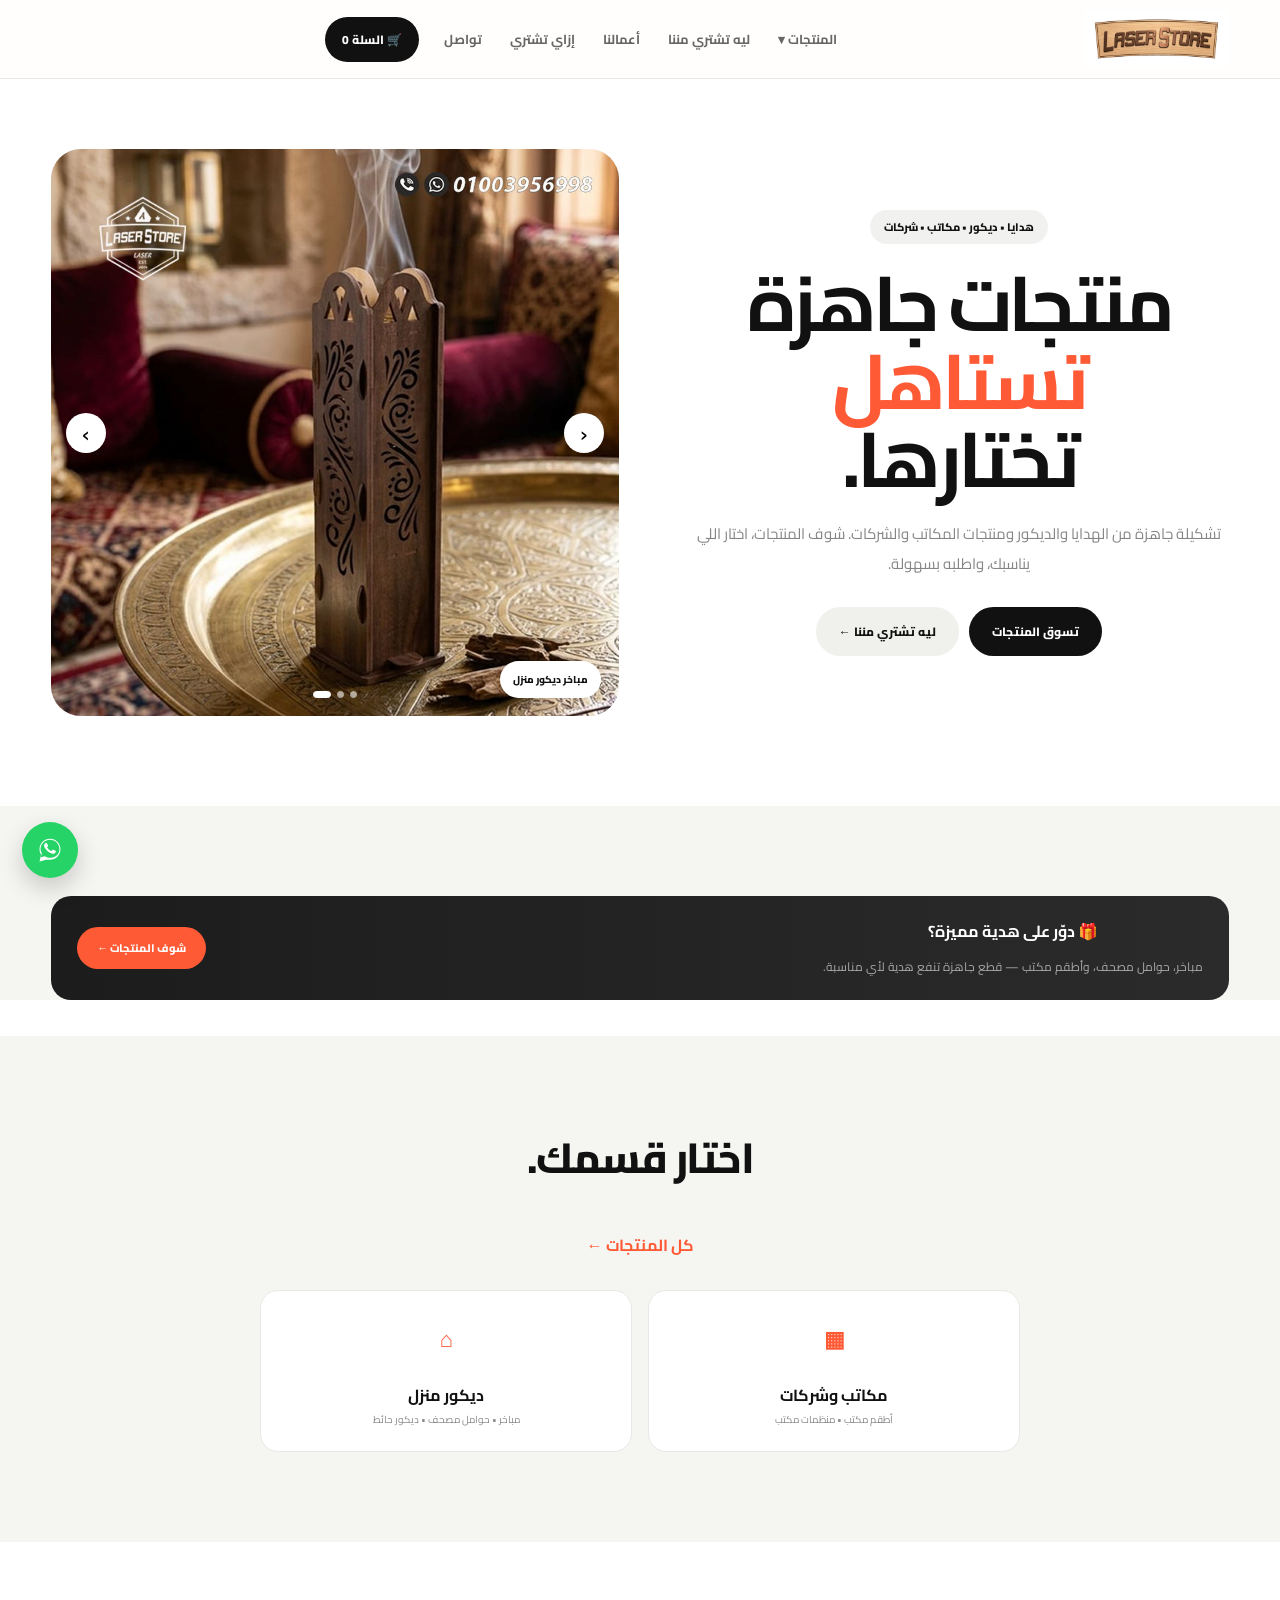
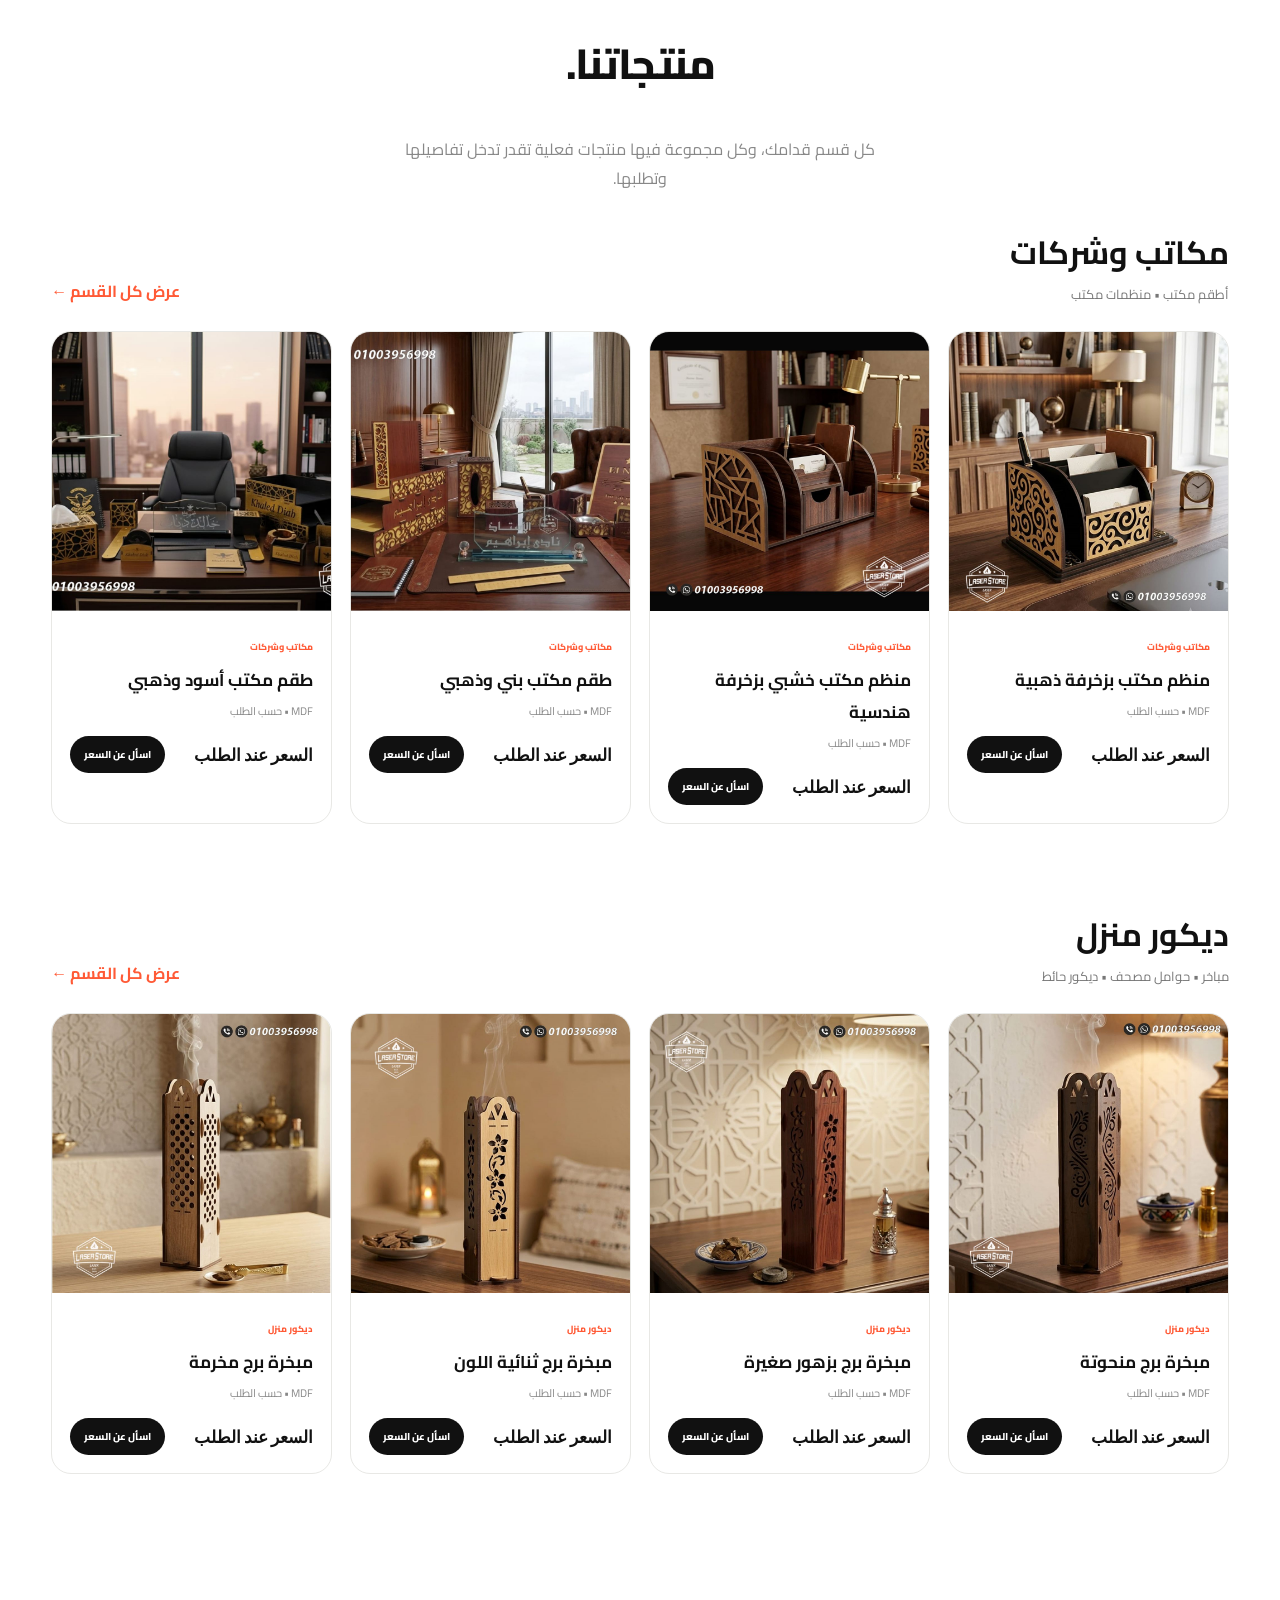
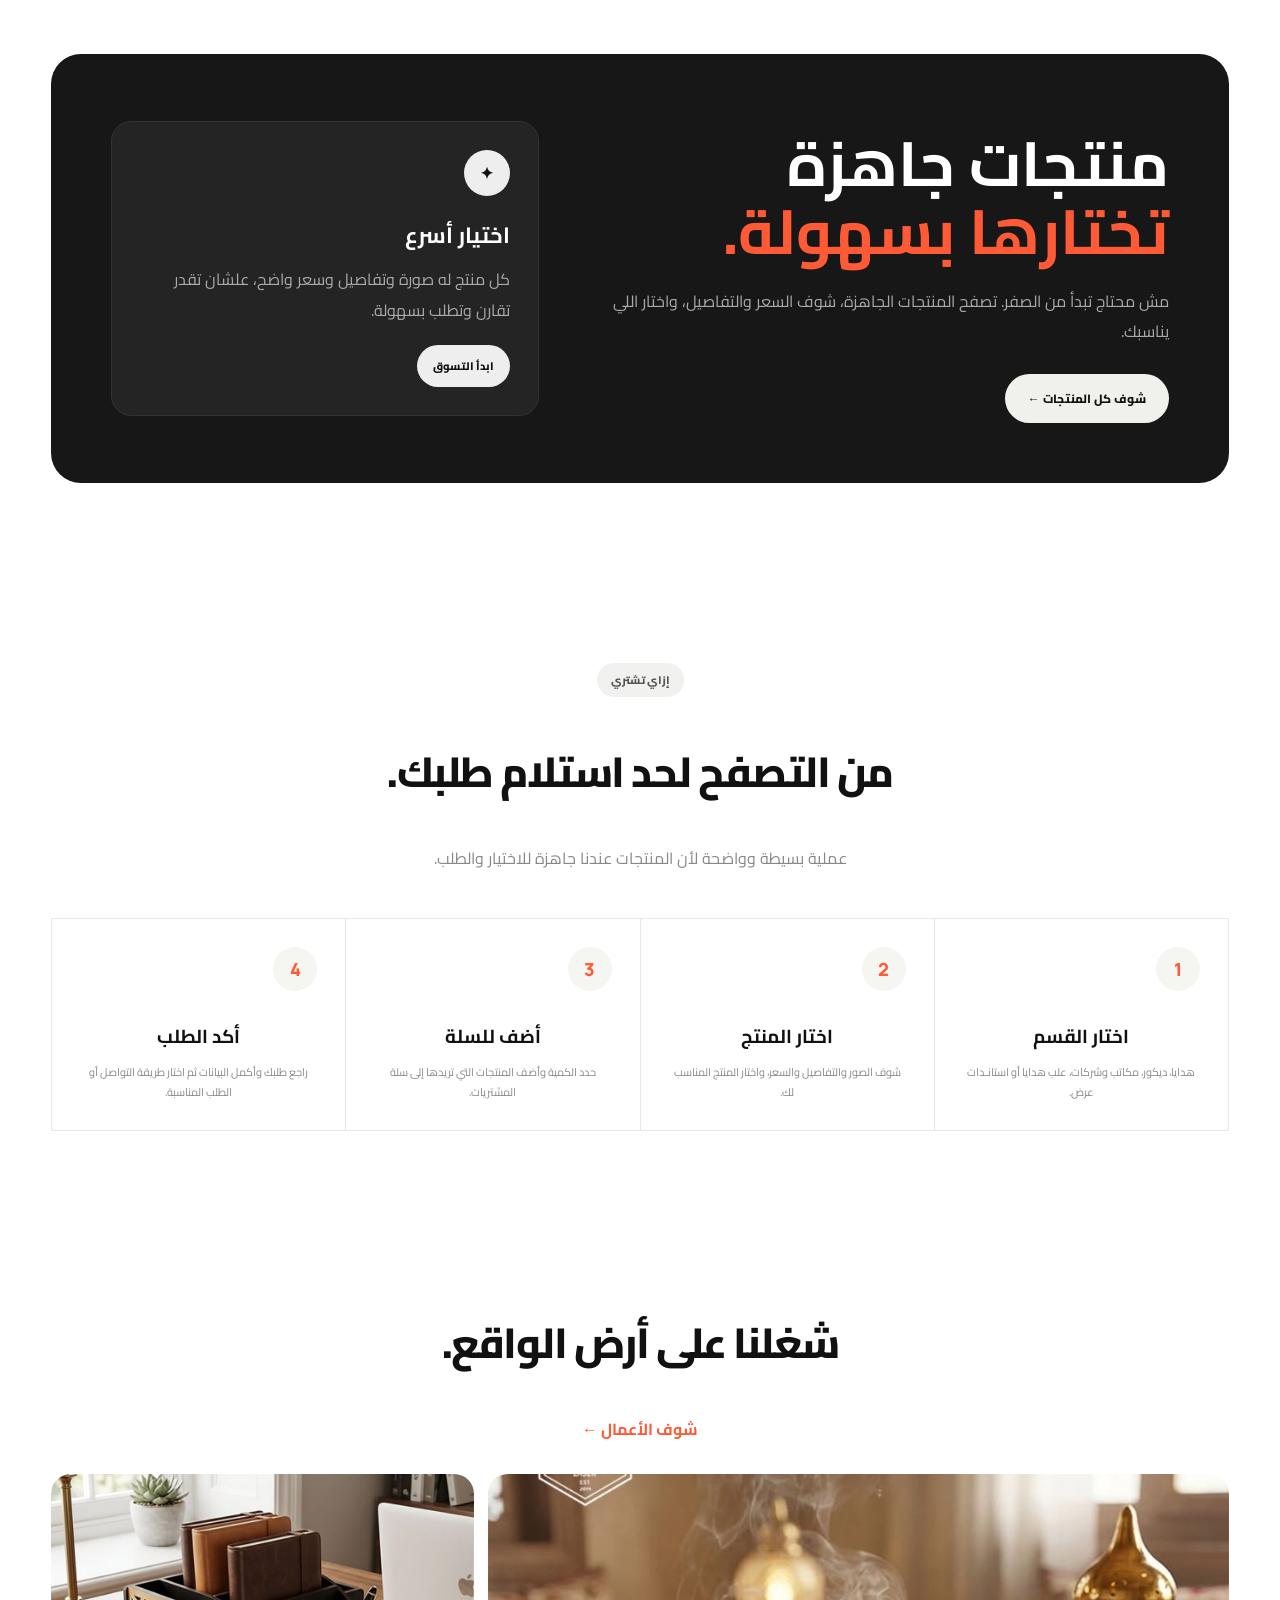
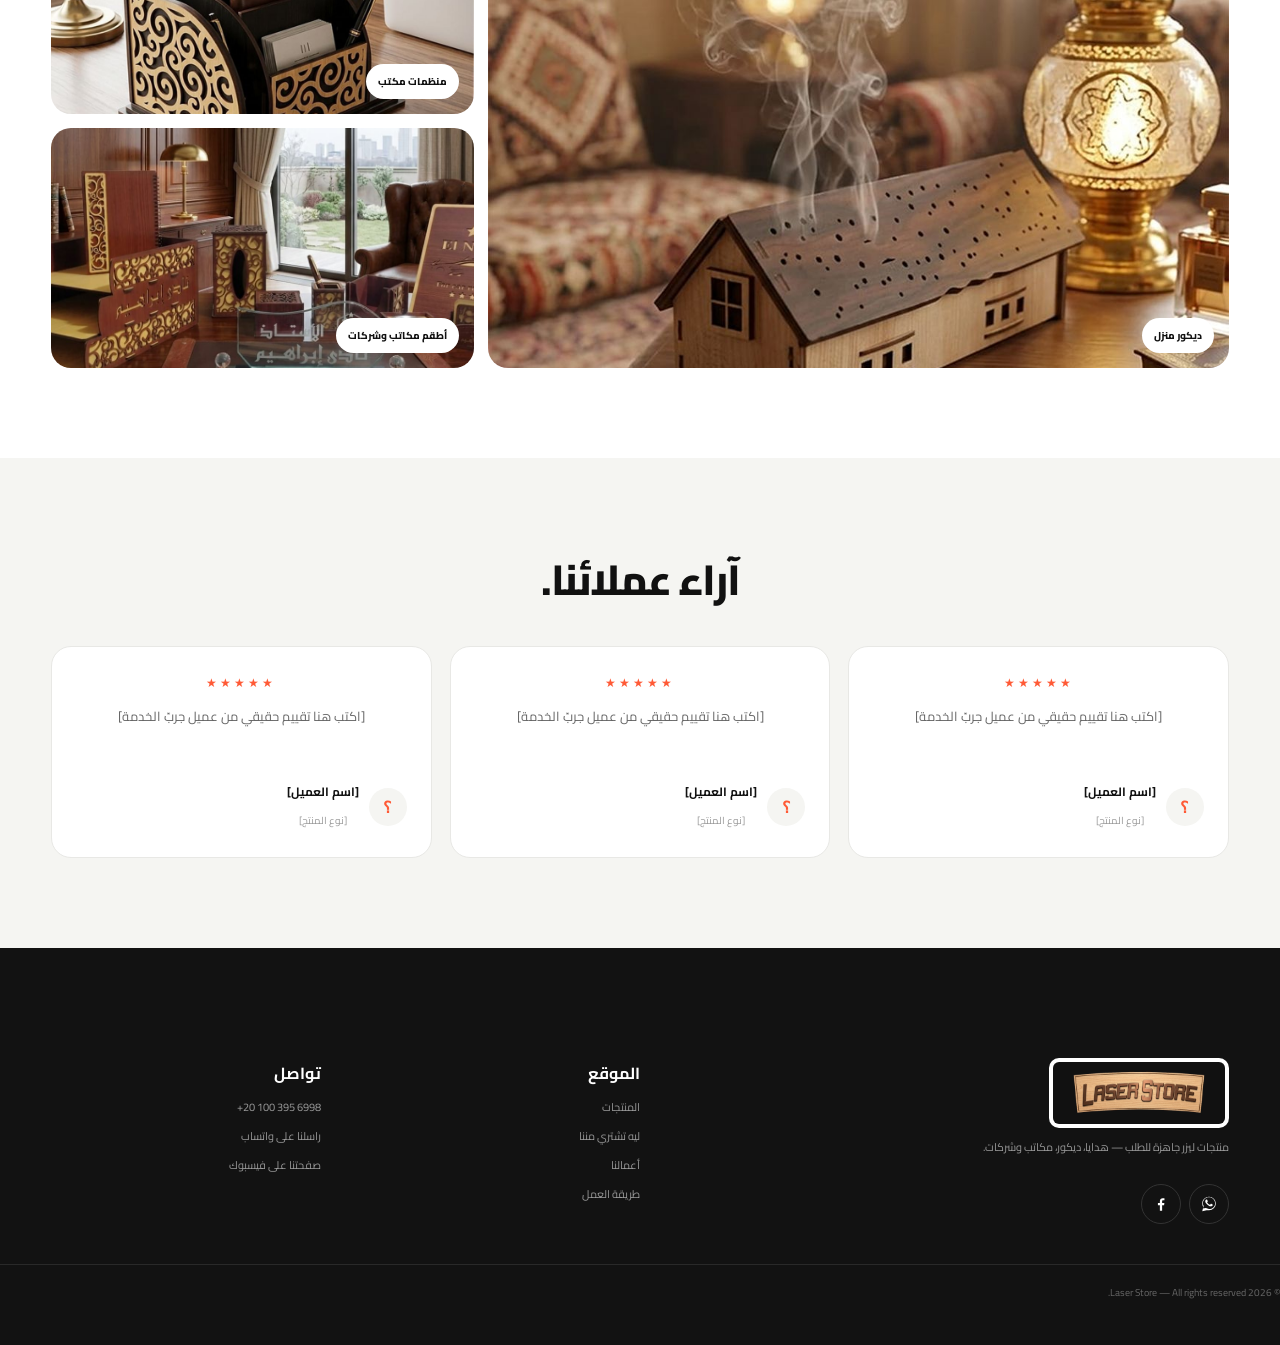
<file: index.html>
<!doctype html><html lang="ar" dir="rtl"><head><meta charset="utf-8"><meta name="viewport" content="width=device-width,initial-scale=1"><meta name="description" content="Laser Store — منتجات ليزر جاهزة للطلب: هدايا شخصية، ديكور منزل، أطقم مكاتب وشركات، وتصميم مخصص حسب الطلب في مصر."><link rel="icon" href="data:image/svg+xml,%3Csvg xmlns='http://www.w3.org/2000/svg' viewBox='0 0 100 100'%3E%3Crect width='100' height='100' rx='22' fill='%23ff513b'/%3E%3Ctext x='50' y='70' font-size='58' text-anchor='middle' fill='white' font-family='Arial,sans-serif' font-weight='bold'%3EL%3C/text%3E%3C/svg%3E"><title>LASER.STORE — منتجات جاهزة لكل مناسبة</title><link rel="preconnect" href="https://fonts.googleapis.com"><link rel="preconnect" href="https://fonts.gstatic.com" crossorigin><link href="https://fonts.googleapis.com/css2?family=Cairo:wght@400;500;600;700;800&family=Manrope:wght@600;700;800&display=swap" rel="stylesheet"><link rel="stylesheet" href="css/style.css"></head><body><header class="header"><div class="container nav"><a href="index.html"><img class="web-logo" src="assets/logo-web.png"></a><nav class="menu"><div class="has-mega"><a href="products.html">المنتجات ▾</a><div class="mega-menu"><div class="container mega-inner">
<div class="mega-col"><h4>مكاتب وشركات</h4><a href="products.html?category=office&sub=desk">أطقم مكتب</a><a href="products.html?category=office&sub=organizer">منظمات مكتب</a></div>
<div class="mega-col"><h4>ديكور منزل</h4><a href="products.html?category=decor&sub=incense">مباخر</a><a href="products.html?category=decor&sub=quran">حوامل مصحف</a><a href="products.html?category=decor&sub=wall">ديكور حائط</a></div>
</div></div></div><a href="custom.html">ليه تشتري مننا</a><a href="work.html">أعمالنا</a><a href="#process">إزاي تشتري</a><a href="contact.html">تواصل</a></nav><a class="cart-btn" href="cart.html">🛒 السلة <span id="cartCount">0</span></a></div></header>
<section class="hero"><div class="container hero-grid"><div class="hero-media"><div class="hero-slider"><div class="slide active"><img src="assets/products/inc-leaf-3.jpg" alt="مباخر ديكور منزل"><span>مباخر ديكور منزل</span></div><div class="slide"><img src="assets/products/quran-geo-1.jpg" alt="حوامل مصحف"><span>حوامل مصحف</span></div><div class="slide"><img src="assets/products/org-gold-3.jpg" alt="منظمات مكتب"><span>منظمات مكتب</span></div><button class="slider-btn slider-prev" onclick="moveSlide(-1)">‹</button><button class="slider-btn slider-next" onclick="moveSlide(1)">›</button><div class="slider-dots"><button class="dot active" onclick="goSlide(0)"></button><button class="dot" onclick="goSlide(1)"></button><button class="dot" onclick="goSlide(2)"></button></div></div></div><div class="hero-copy"><span class="eyebrow">هدايا • ديكور • مكاتب • شركات</span><h1>منتجات جاهزة<br><span>تستاهل</span><br>تختارها.</h1><p class="hero-text">تشكيلة جاهزة من الهدايا والديكور ومنتجات المكاتب والشركات. شوف المنتجات، اختار اللي يناسبك، واطلبه بسهولة.</p><div class="buttons"><a class="btn primary" href="products.html">تسوق المنتجات</a><a class="btn light" href="custom.html">ليه تشتري مننا ←</a></div></div></div></section>
<section class="section soft" style="padding-bottom:0"><div class="container"><div class="occasion-banner"><div class="txt"><b>🎁 دوّر على هدية مميزة؟</b><span>مباخر، حوامل مصحف، وأطقم مكتب — قطع جاهزة تنفع هدية لأي مناسبة.</span></div><a href="products.html">شوف المنتجات ←</a></div></div></section>
<section id="products" class="section soft"><div class="container"><div class="section-head"><div><small></small><h2 class="section-title">اختار قسمك.</h2></div><a href="products.html">كل المنتجات ←</a></div><div class="category-cards two"><a href="products.html?category=office"><b>▦</b><strong>مكاتب وشركات</strong><small>أطقم مكتب • منظمات مكتب</small></a><a href="products.html?category=decor"><b>⌂</b><strong>ديكور منزل</strong><small>مباخر • حوامل مصحف • ديكور حائط</small></a></div></div></section>
<section class="section"><div class="container"><div class="section-head"><h2 class="section-title">منتجاتنا.</h2><p class="section-desc">كل قسم قدامك، وكل مجموعة فيها منتجات فعلية تقدر تدخل تفاصيلها وتطلبها.</p></div><div class="category-sections" id="homeCategories"></div></div></section>
<section id="custom" class="idea"><div class="container idea-box"><div><small></small><h2>منتجات جاهزة<br><span>تختارها بسهولة.</span></h2><p>مش محتاج تبدأ من الصفر. تصفح المنتجات الجاهزة، شوف السعر والتفاصيل، واختار اللي يناسبك.</p><a class="btn light" href="products.html">شوف كل المنتجات ←</a></div><div class="idea-card"><b>✦</b><h3>اختيار أسرع</h3><p>كل منتج له صورة وتفاصيل وسعر واضح، علشان تقدر تقارن وتطلب بسهولة.</p><a class="wa-order" href="products.html">ابدأ التسوق</a></div></div></section>
<section id="process" class="section-char grain"><div class="container"><div class="section-head"><div class="kicker">إزاي تشتري</div><h2 class="section-title">من التصفح لحد استلام طلبك.</h2><p class="section-desc">عملية بسيطة وواضحة لأن المنتجات عندنا جاهزة للاختيار والطلب.</p></div><div class="process"><div class="process-step fade-up"><div class="burn">1</div><h3>اختار القسم</h3><p>هدايا، ديكور، مكاتب وشركات، علب هدايا أو استانـدات عرض.</p></div><div class="process-step fade-up"><div class="burn">2</div><h3>اختار المنتج</h3><p>شوف الصور والتفاصيل والسعر، واختار المنتج المناسب لك.</p></div><div class="process-step fade-up"><div class="burn">3</div><h3>أضف للسلة</h3><p>حدد الكمية وأضف المنتجات التي تريدها إلى سلة المشتريات.</p></div><div class="process-step fade-up"><div class="burn">4</div><h3>أكد الطلب</h3><p>راجع طلبك وأكمل البيانات ثم اختار طريقة التواصل أو الطلب المناسبة.</p></div></div></div></section>
<section class="section"><div class="container"><div class="section-head"><h2 class="section-title">شغلنا على أرض الواقع.</h2><a href="work.html">شوف الأعمال ←</a></div><div class="work-grid"><a href="work.html"><img src="assets/products/inc-house-1.jpg" alt="ديكور منزل" loading="lazy"><span>ديكور منزل</span></a><a href="work.html"><img src="assets/products/org-gold-2.jpg" alt="منظمات مكتب" loading="lazy"><span>منظمات مكتب</span></a><a href="work.html"><img src="assets/products/set-brown-thumb.jpg" alt="أطقم مكاتب وشركات" loading="lazy"><span>أطقم مكاتب وشركات</span></a></div></div></section>
<section class="section soft"><div class="container"><div class="section-head"><h2 class="section-title">آراء عملائنا.</h2></div><!-- استبدل الأسماء والتقييمات دي بتقييمات حقيقية من عملائك قبل النشر --><div class="reviews-grid"><div class="review-card"><span class="stars">★★★★★</span><p>[اكتب هنا تقييم حقيقي من عميل جربّ الخدمة]</p><div class="who"><div class="avatar">؟</div><div><b>[اسم العميل]</b><small>[نوع المنتج]</small></div></div></div><div class="review-card"><span class="stars">★★★★★</span><p>[اكتب هنا تقييم حقيقي من عميل جربّ الخدمة]</p><div class="who"><div class="avatar">؟</div><div><b>[اسم العميل]</b><small>[نوع المنتج]</small></div></div></div><div class="review-card"><span class="stars">★★★★★</span><p>[اكتب هنا تقييم حقيقي من عميل جربّ الخدمة]</p><div class="who"><div class="avatar">؟</div><div><b>[اسم العميل]</b><small>[نوع المنتج]</small></div></div></div></div></div></section>
<footer><div class="container footer-grid"><div><img class="footer-logo" src="assets/logo-full.png"><p>منتجات ليزر جاهزة للطلب — هدايا، ديكور، مكاتب وشركات.</p><div class="social"><a href="https://wa.me/201003956998" target="_blank" aria-label="WhatsApp"><svg viewBox="0 0 32 32" fill="currentColor"><path d="M16.001 3C9.373 3 4 8.373 4 15c0 2.362.687 4.564 1.872 6.418L4 29l7.77-1.84A11.94 11.94 0 0 0 16.001 27C22.628 27 28 21.627 28 15S22.628 3 16.001 3zm0 21.818c-1.99 0-3.858-.55-5.456-1.505l-.39-.232-4.61 1.092 1.117-4.49-.254-.4A9.77 9.77 0 0 1 5.182 15c0-5.964 4.854-10.818 10.818-10.818S26.818 9.036 26.818 15 21.965 24.818 16.001 24.818zm5.98-8.13c-.328-.164-1.94-.957-2.24-1.066-.3-.11-.518-.164-.737.164-.219.328-.846 1.066-1.037 1.285-.19.219-.382.246-.71.082-.328-.164-1.384-.51-2.636-1.626-.975-.87-1.633-1.944-1.824-2.272-.19-.328-.02-.505.145-.669.148-.148.328-.383.492-.574.164-.191.219-.328.328-.547.109-.219.055-.41-.027-.574-.082-.164-.737-1.775-1.01-2.432-.266-.64-.536-.553-.737-.563l-.628-.011a1.21 1.21 0 0 0-.874.41c-.3.328-1.148 1.123-1.148 2.734s1.176 3.168 1.34 3.387c.164.219 2.315 3.534 5.61 4.955.784.338 1.396.54 1.873.691.787.25 1.503.215 2.07.13.631-.094 1.94-.793 2.213-1.558.273-.766.273-1.422.191-1.558-.082-.137-.3-.219-.628-.383z"/></svg></a><a href="https://www.facebook.com/profile.php?id=61594178680676" target="_blank" aria-label="Facebook"><svg viewBox="0 0 24 24" fill="currentColor"><path d="M13.5 21v-7.5h2.6l.4-3h-3V8.6c0-.9.3-1.5 1.5-1.5h1.6V4.4c-.3 0-1.2-.1-2.3-.1-2.3 0-3.8 1.4-3.8 3.9v2.3H7.9v3h2.6V21h3z"/></svg></a></div></div><div><h4>الموقع</h4><a href="products.html">المنتجات</a><a href="custom.html">ليه تشتري مننا</a><a href="work.html">أعمالنا</a><a href="#process">طريقة العمل</a></div><div><h4>تواصل</h4><a href="tel:+201003956998" dir="ltr" style="text-align:right">+20 100 395 6998</a><a href="https://wa.me/201003956998" target="_blank">راسلنا على واتساب</a><a href="https://www.facebook.com/profile.php?id=61594178680676" target="_blank">صفحتنا على فيسبوك</a></div></div><div class="copyright">© 2026 Laser Store — All rights reserved.</div></footer><script src="js/products.js"></script><script src="js/main.js"></script><script>
document.addEventListener('DOMContentLoaded',()=>{
 const groups=[
  ['office','مكاتب وشركات','أطقم مكتب • منظمات مكتب'],
  ['decor','ديكور منزل','مباخر • حوامل مصحف • ديكور حائط']
 ];
 const box=document.querySelector('#homeCategories');
 if(!box)return;
 box.innerHTML=groups.map(([key,title,desc])=>{
   const ps=products.filter(p=>p.category===key).slice(0,4);
   return `<section class="home-category" id="home-${key}">
    <div class="category-title"><div><h2>${title}</h2><p>${desc}</p></div><a href="products.html?category=${key}">عرض كل القسم ←</a></div>
    <div class="products">${ps.map(card).join('')}</div>
   </section>`;
 }).join('');
});
</script><a class="whatsapp-float" href="https://wa.me/201003956998" target="_blank" aria-label="تواصل عبر واتساب"><svg viewBox="0 0 32 32" fill="currentColor"><path d="M16.001 3C9.373 3 4 8.373 4 15c0 2.362.687 4.564 1.872 6.418L4 29l7.77-1.84A11.94 11.94 0 0 0 16.001 27C22.628 27 28 21.627 28 15S22.628 3 16.001 3zm0 21.818c-1.99 0-3.858-.55-5.456-1.505l-.39-.232-4.61 1.092 1.117-4.49-.254-.4A9.77 9.77 0 0 1 5.182 15c0-5.964 4.854-10.818 10.818-10.818S26.818 9.036 26.818 15 21.965 24.818 16.001 24.818zm5.98-8.13c-.328-.164-1.94-.957-2.24-1.066-.3-.11-.518-.164-.737.164-.219.328-.846 1.066-1.037 1.285-.19.219-.382.246-.71.082-.328-.164-1.384-.51-2.636-1.626-.975-.87-1.633-1.944-1.824-2.272-.19-.328-.02-.505.145-.669.148-.148.328-.383.492-.574.164-.191.219-.328.328-.547.109-.219.055-.41-.027-.574-.082-.164-.737-1.775-1.01-2.432-.266-.64-.536-.553-.737-.563l-.628-.011a1.21 1.21 0 0 0-.874.41c-.3.328-1.148 1.123-1.148 2.734s1.176 3.168 1.34 3.387c.164.219 2.315 3.534 5.61 4.955.784.338 1.396.54 1.873.691.787.25 1.503.215 2.07.13.631-.094 1.94-.793 2.213-1.558.273-.766.273-1.422.191-1.558-.082-.137-.3-.219-.628-.383z"/></svg></a></body></html>
</file>
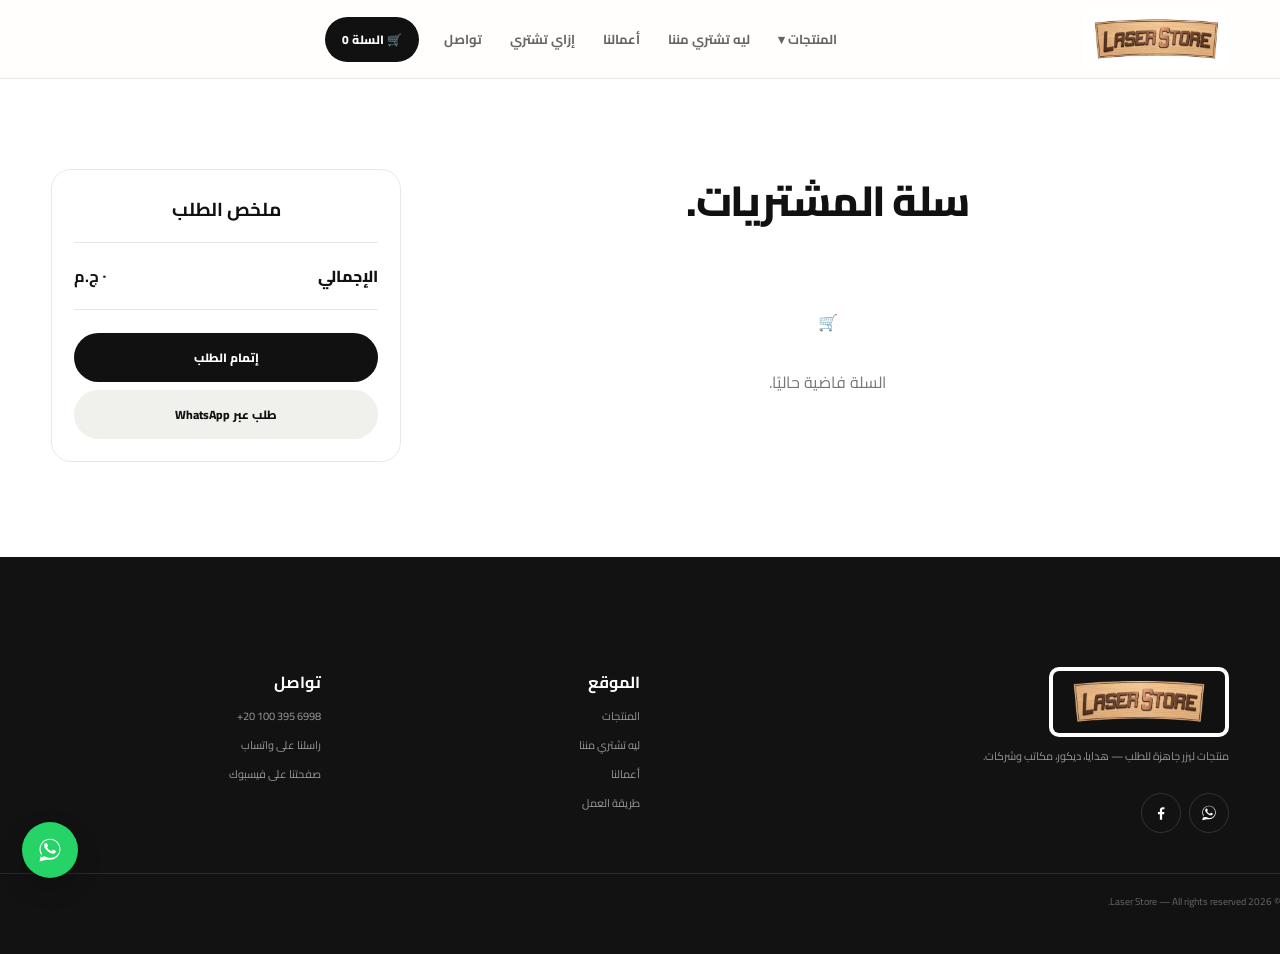
<file: cart.html>
<!doctype html><html lang="ar" dir="rtl"><head><meta charset="utf-8"><meta name="viewport" content="width=device-width,initial-scale=1"><meta name="description" content="سلة مشتريات Laser Store — راجع طلبك قبل إتمام الشراء."><link rel="icon" href="data:image/svg+xml,%3Csvg xmlns='http://www.w3.org/2000/svg' viewBox='0 0 100 100'%3E%3Crect width='100' height='100' rx='22' fill='%23ff513b'/%3E%3Ctext x='50' y='70' font-size='58' text-anchor='middle' fill='white' font-family='Arial,sans-serif' font-weight='bold'%3EL%3C/text%3E%3C/svg%3E"><title>السلة — Laser Store</title><link rel="stylesheet" href="css/style.css"></head><body><header class="header"><div class="container nav"><a href="index.html"><img class="web-logo" src="assets/logo-web.png"></a><nav class="menu"><a href="products.html">المنتجات</a><a href="custom.html">ليه تشتري مننا</a><a href="work.html">أعمالنا</a><a href="index.html#process">إزاي تشتري</a><a href="contact.html">تواصل</a></nav><a class="cart-btn" href="cart.html">🛒 السلة <span id="cartCount">0</span></a></div></header><main class="section"><div class="container cart-page"><div><h1 class="section-title">سلة المشتريات.</h1><div id="cartItems"></div></div><aside class="cart-summary"><h3>ملخص الطلب</h3><div class="total"><span>الإجمالي</span><b id="cartTotal">0 ج.م</b></div><a class="btn primary full" href="checkout.html">إتمام الطلب</a><button class="btn light full" onclick="checkoutWhatsApp()">طلب عبر WhatsApp</button></aside></div></main><div class="cart-overlay" id="cartOverlay"></div><footer><div class="container footer-grid"><div><img class="footer-logo" src="assets/logo-full.png"><p>منتجات ليزر جاهزة للطلب — هدايا، ديكور، مكاتب وشركات.</p><div class="social"><a href="https://wa.me/201003956998" target="_blank" aria-label="WhatsApp"><svg viewBox="0 0 32 32" fill="currentColor"><path d="M16.001 3C9.373 3 4 8.373 4 15c0 2.362.687 4.564 1.872 6.418L4 29l7.77-1.84A11.94 11.94 0 0 0 16.001 27C22.628 27 28 21.627 28 15S22.628 3 16.001 3zm0 21.818c-1.99 0-3.858-.55-5.456-1.505l-.39-.232-4.61 1.092 1.117-4.49-.254-.4A9.77 9.77 0 0 1 5.182 15c0-5.964 4.854-10.818 10.818-10.818S26.818 9.036 26.818 15 21.965 24.818 16.001 24.818zm5.98-8.13c-.328-.164-1.94-.957-2.24-1.066-.3-.11-.518-.164-.737.164-.219.328-.846 1.066-1.037 1.285-.19.219-.382.246-.71.082-.328-.164-1.384-.51-2.636-1.626-.975-.87-1.633-1.944-1.824-2.272-.19-.328-.02-.505.145-.669.148-.148.328-.383.492-.574.164-.191.219-.328.328-.547.109-.219.055-.41-.027-.574-.082-.164-.737-1.775-1.01-2.432-.266-.64-.536-.553-.737-.563l-.628-.011a1.21 1.21 0 0 0-.874.41c-.3.328-1.148 1.123-1.148 2.734s1.176 3.168 1.34 3.387c.164.219 2.315 3.534 5.61 4.955.784.338 1.396.54 1.873.691.787.25 1.503.215 2.07.13.631-.094 1.94-.793 2.213-1.558.273-.766.273-1.422.191-1.558-.082-.137-.3-.219-.628-.383z"/></svg></a><a href="https://www.facebook.com/profile.php?id=61594178680676" target="_blank" aria-label="Facebook"><svg viewBox="0 0 24 24" fill="currentColor"><path d="M13.5 21v-7.5h2.6l.4-3h-3V8.6c0-.9.3-1.5 1.5-1.5h1.6V4.4c-.3 0-1.2-.1-2.3-.1-2.3 0-3.8 1.4-3.8 3.9v2.3H7.9v3h2.6V21h3z"/></svg></a></div></div><div><h4>الموقع</h4><a href="products.html">المنتجات</a><a href="custom.html">ليه تشتري مننا</a><a href="work.html">أعمالنا</a><a href="index.html#process">طريقة العمل</a></div><div><h4>تواصل</h4><a href="tel:+201003956998" dir="ltr" style="text-align:right">+20 100 395 6998</a><a href="https://wa.me/201003956998" target="_blank">راسلنا على واتساب</a><a href="https://www.facebook.com/profile.php?id=61594178680676" target="_blank">صفحتنا على فيسبوك</a></div></div><div class="copyright">© 2026 Laser Store — All rights reserved.</div></footer><script src="js/products.js"></script><script src="js/main.js"></script><script>document.addEventListener('DOMContentLoaded',renderCart)</script><a class="whatsapp-float" href="https://wa.me/201003956998" target="_blank" aria-label="تواصل عبر واتساب"><svg viewBox="0 0 32 32" fill="currentColor"><path d="M16.001 3C9.373 3 4 8.373 4 15c0 2.362.687 4.564 1.872 6.418L4 29l7.77-1.84A11.94 11.94 0 0 0 16.001 27C22.628 27 28 21.627 28 15S22.628 3 16.001 3zm0 21.818c-1.99 0-3.858-.55-5.456-1.505l-.39-.232-4.61 1.092 1.117-4.49-.254-.4A9.77 9.77 0 0 1 5.182 15c0-5.964 4.854-10.818 10.818-10.818S26.818 9.036 26.818 15 21.965 24.818 16.001 24.818zm5.98-8.13c-.328-.164-1.94-.957-2.24-1.066-.3-.11-.518-.164-.737.164-.219.328-.846 1.066-1.037 1.285-.19.219-.382.246-.71.082-.328-.164-1.384-.51-2.636-1.626-.975-.87-1.633-1.944-1.824-2.272-.19-.328-.02-.505.145-.669.148-.148.328-.383.492-.574.164-.191.219-.328.328-.547.109-.219.055-.41-.027-.574-.082-.164-.737-1.775-1.01-2.432-.266-.64-.536-.553-.737-.563l-.628-.011a1.21 1.21 0 0 0-.874.41c-.3.328-1.148 1.123-1.148 2.734s1.176 3.168 1.34 3.387c.164.219 2.315 3.534 5.61 4.955.784.338 1.396.54 1.873.691.787.25 1.503.215 2.07.13.631-.094 1.94-.793 2.213-1.558.273-.766.273-1.422.191-1.558-.082-.137-.3-.219-.628-.383z"/></svg></a></body></html>
</file>
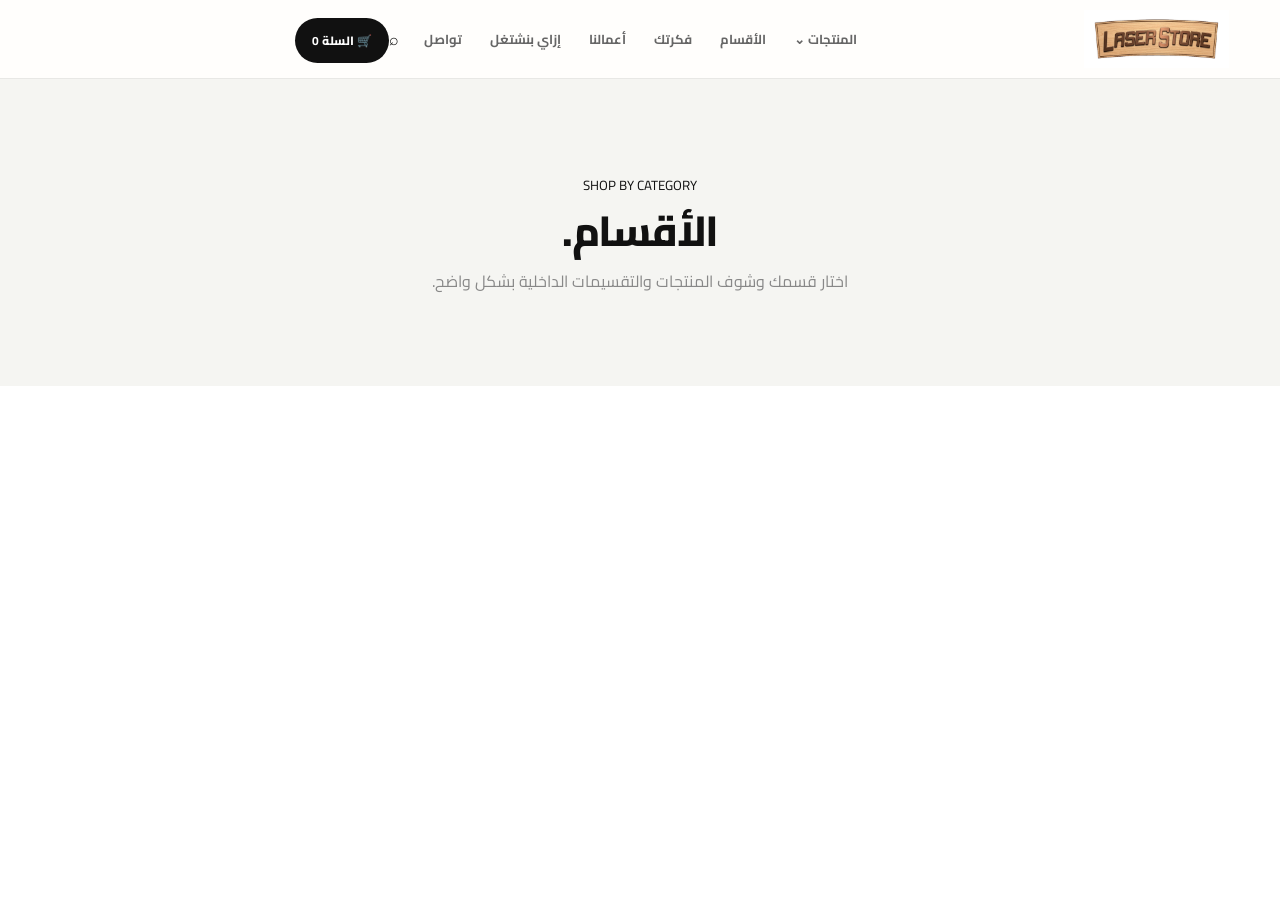
<file: categories.html>
<!doctype html><html lang="ar" dir="rtl"><head><meta charset="utf-8"><meta name="viewport" content="width=device-width,initial-scale=1"><title>الأقسام — LASER.STORE</title><link rel="stylesheet" href="css/style.css"></head><body><header class="header"><div class="container nav"><a class="brand" href="index.html"><img class="web-logo" src="assets/logo-web.png" alt="LASER STORE"></a><nav class="menu"><div class="mega-wrap"><a class="mega-toggle" href="products.html">المنتجات <span>⌄</span></a><div class="mega-menu"><div class="mega-intro"><small>LASER.STORE</small><h3>اختار اللي يناسبك.</h3><p>منتجات جاهزة أو تنفيذ مخصص بالليزر.</p><a href="products.html">كل المنتجات ←</a></div><div class="mega-col"><b>مكاتب وشركات</b><a href="products.html?category=office&sub=desk">أطقم مكتب</a><a href="products.html?category=office&sub=name">لوحات مخصصة بالاسم</a><a href="products.html?category=office&sub=organizer">منظمات مكتب</a></div><div class="mega-col"><b>هدايا وديكور</b><a href="products.html?category=gifts">هدايا</a><a href="products.html?category=decor&sub=wall">ديكور حوائط</a><a href="products.html?category=decor&sub=clock">ساعات حوائط</a></div><div class="mega-col"><b>علب واستاندات</b><a href="products.html?category=boxes">علب هدايا</a><a href="products.html?category=stands&sub=display">استاندات عرض</a><a href="products.html?category=stands&sub=acrylic">استاندات أكريليك</a></div></div></div><a href="categories.html">الأقسام</a><a href="custom.html">فكرتك</a><a href="work.html">أعمالنا</a><a href="index.html#process">إزاي بنشتغل</a><a href="contact.html">تواصل</a></nav><div class="nav-actions"><a class="icon-link" href="products.html" aria-label="بحث">⌕</a><a class="cart-btn" href="cart.html">🛒 <span>السلة</span> <b id="cartCount">0</b></a></div></div></header>
<main><section class="section soft page-hero"><div class="container"><small>SHOP BY CATEGORY</small><h1 class="section-title">الأقسام.</h1><p class="section-desc">اختار قسمك وشوف المنتجات والتقسيمات الداخلية بشكل واضح.</p></div></section><section class="section"><div class="container"><div id="categorySections"></div></div></section></main><script src="js/products.js"></script><script src="js/main.js"></script><script src="js/categories.js"></script></body></html>
</file>
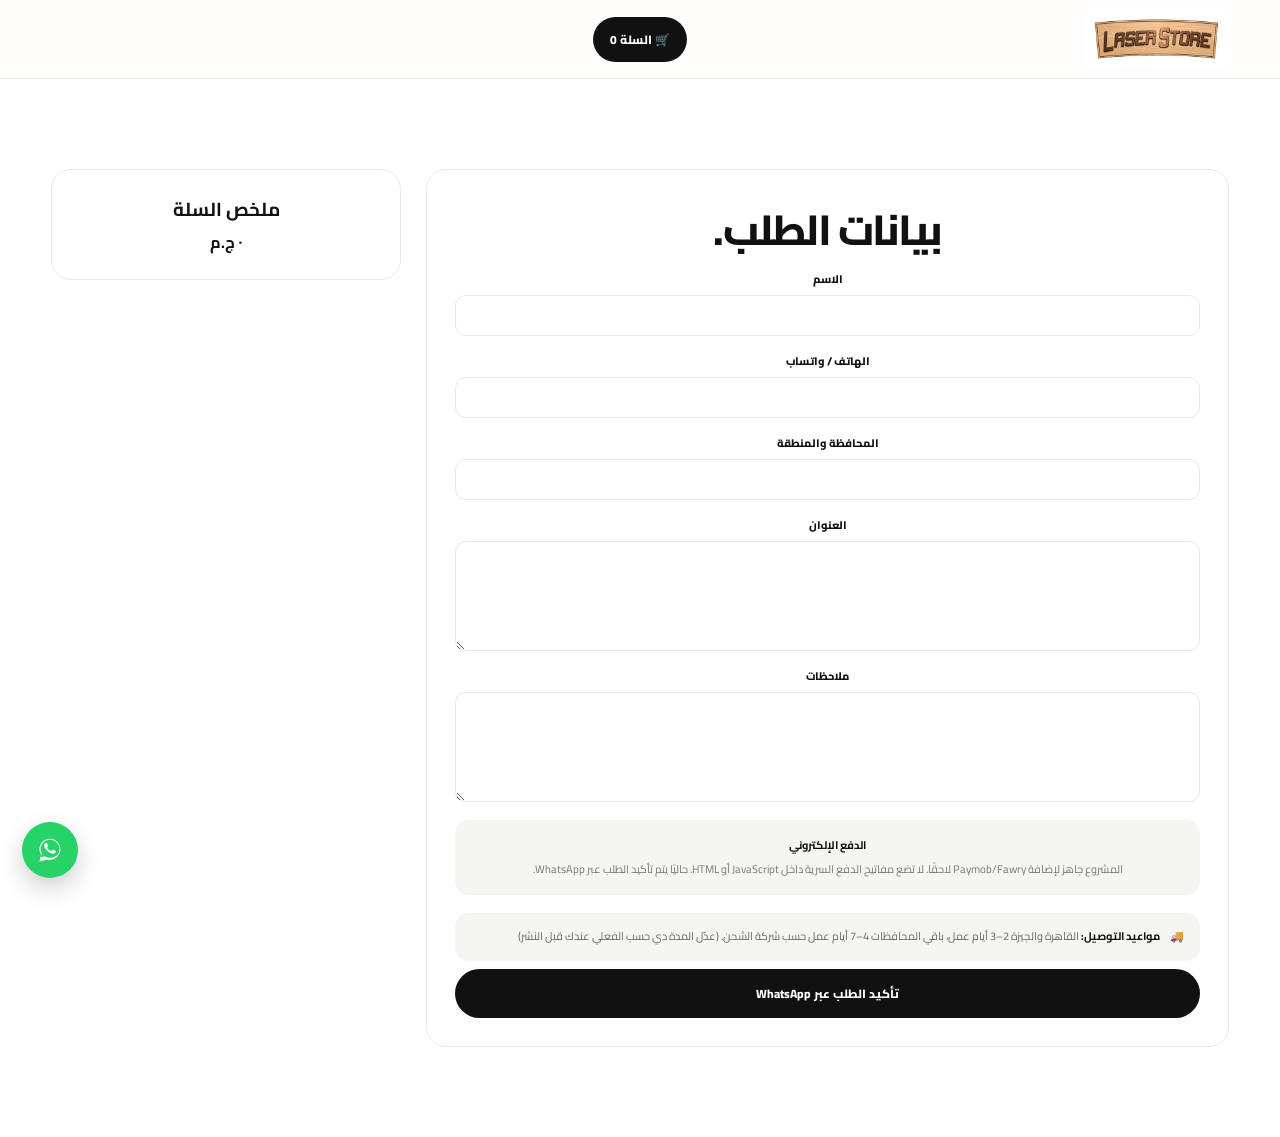
<file: checkout.html>
<!doctype html><html lang="ar" dir="rtl"><head><meta charset="utf-8"><meta name="viewport" content="width=device-width,initial-scale=1"><meta name="description" content="إتمام الطلب من Laser Store — أدخل بياناتك وأكمل طلبك بسهولة."><link rel="icon" href="data:image/svg+xml,%3Csvg xmlns='http://www.w3.org/2000/svg' viewBox='0 0 100 100'%3E%3Crect width='100' height='100' rx='22' fill='%23ff513b'/%3E%3Ctext x='50' y='70' font-size='58' text-anchor='middle' fill='white' font-family='Arial,sans-serif' font-weight='bold'%3EL%3C/text%3E%3C/svg%3E"><title>إتمام الطلب — Laser Store</title><link rel="stylesheet" href="css/style.css"></head><body><header class="header"><div class="container nav"><a href="index.html"><img class="web-logo" src="assets/logo-web.png"></a><a class="cart-btn" href="cart.html">🛒 السلة <span id="cartCount">0</span></a></div></header><main class="section"><div class="container checkout"><form id="checkout"><h1 class="section-title">بيانات الطلب.</h1><label>الاسم<input name="name" required></label><label>الهاتف / واتساب<input name="phone" required></label><label>المحافظة والمنطقة<input name="area" required></label><label>العنوان<textarea name="address" required></textarea></label><label>ملاحظات<textarea name="notes"></textarea></label><div class="note"><b>الدفع الإلكتروني</b><p>المشروع جاهز لإضافة Paymob/Fawry لاحقًا. لا تضع مفاتيح الدفع السرية داخل JavaScript أو HTML. حاليًا يتم تأكيد الطلب عبر WhatsApp.</p></div><div class="delivery-note">🚚<div><b>مواعيد التوصيل:</b> القاهرة والجيزة 2–3 أيام عمل، باقي المحافظات 4–7 أيام عمل حسب شركة الشحن. (عدّل المدة دي حسب الفعلي عندك قبل النشر)</div></div><button class="btn primary full">تأكيد الطلب عبر WhatsApp</button></form><aside class="cart-summary"><h3>ملخص السلة</h3><div id="summary"></div><b id="sumTotal"></b></aside></div></main><script src="js/products.js"></script><script src="js/main.js"></script><script>document.addEventListener('DOMContentLoaded',()=>{let c=getCart(),t=0;summary.innerHTML=c.map(i=>{let p=products.find(x=>x.id===i.id);t+=p.price*i.qty;return `<p>${p.name} × ${i.qty}${i.customText?' <br><small>التخصيص: '+i.customText+'</small>':''} — ${money(p.price*i.qty)}</p>`}).join('');sumTotal.textContent=money(t);checkout.onsubmit=e=>{e.preventDefault();let f=new FormData(checkout),items=c.map(i=>{let p=products.find(x=>x.id===i.id),line=p.name+' × '+i.qty;if(i.customText)line+=' (التخصيص: '+i.customText+')';return line}).join('\n');let m=`طلب جديد من Laser Store\nالاسم: ${f.get('name')}\nالهاتف: ${f.get('phone')}\nالمنطقة: ${f.get('area')}\nالعنوان: ${f.get('address')}\nملاحظات: ${f.get('notes')}\n\n${items}\nالإجمالي: ${money(t)}`;window.open('https://wa.me/201003956998?text='+encodeURIComponent(m),'_blank')}})</script><a class="whatsapp-float" href="https://wa.me/201003956998" target="_blank" aria-label="تواصل عبر واتساب"><svg viewBox="0 0 32 32" fill="currentColor"><path d="M16.001 3C9.373 3 4 8.373 4 15c0 2.362.687 4.564 1.872 6.418L4 29l7.77-1.84A11.94 11.94 0 0 0 16.001 27C22.628 27 28 21.627 28 15S22.628 3 16.001 3zm0 21.818c-1.99 0-3.858-.55-5.456-1.505l-.39-.232-4.61 1.092 1.117-4.49-.254-.4A9.77 9.77 0 0 1 5.182 15c0-5.964 4.854-10.818 10.818-10.818S26.818 9.036 26.818 15 21.965 24.818 16.001 24.818zm5.98-8.13c-.328-.164-1.94-.957-2.24-1.066-.3-.11-.518-.164-.737.164-.219.328-.846 1.066-1.037 1.285-.19.219-.382.246-.71.082-.328-.164-1.384-.51-2.636-1.626-.975-.87-1.633-1.944-1.824-2.272-.19-.328-.02-.505.145-.669.148-.148.328-.383.492-.574.164-.191.219-.328.328-.547.109-.219.055-.41-.027-.574-.082-.164-.737-1.775-1.01-2.432-.266-.64-.536-.553-.737-.563l-.628-.011a1.21 1.21 0 0 0-.874.41c-.3.328-1.148 1.123-1.148 2.734s1.176 3.168 1.34 3.387c.164.219 2.315 3.534 5.61 4.955.784.338 1.396.54 1.873.691.787.25 1.503.215 2.07.13.631-.094 1.94-.793 2.213-1.558.273-.766.273-1.422.191-1.558-.082-.137-.3-.219-.628-.383z"/></svg></a></body></html>
</file>
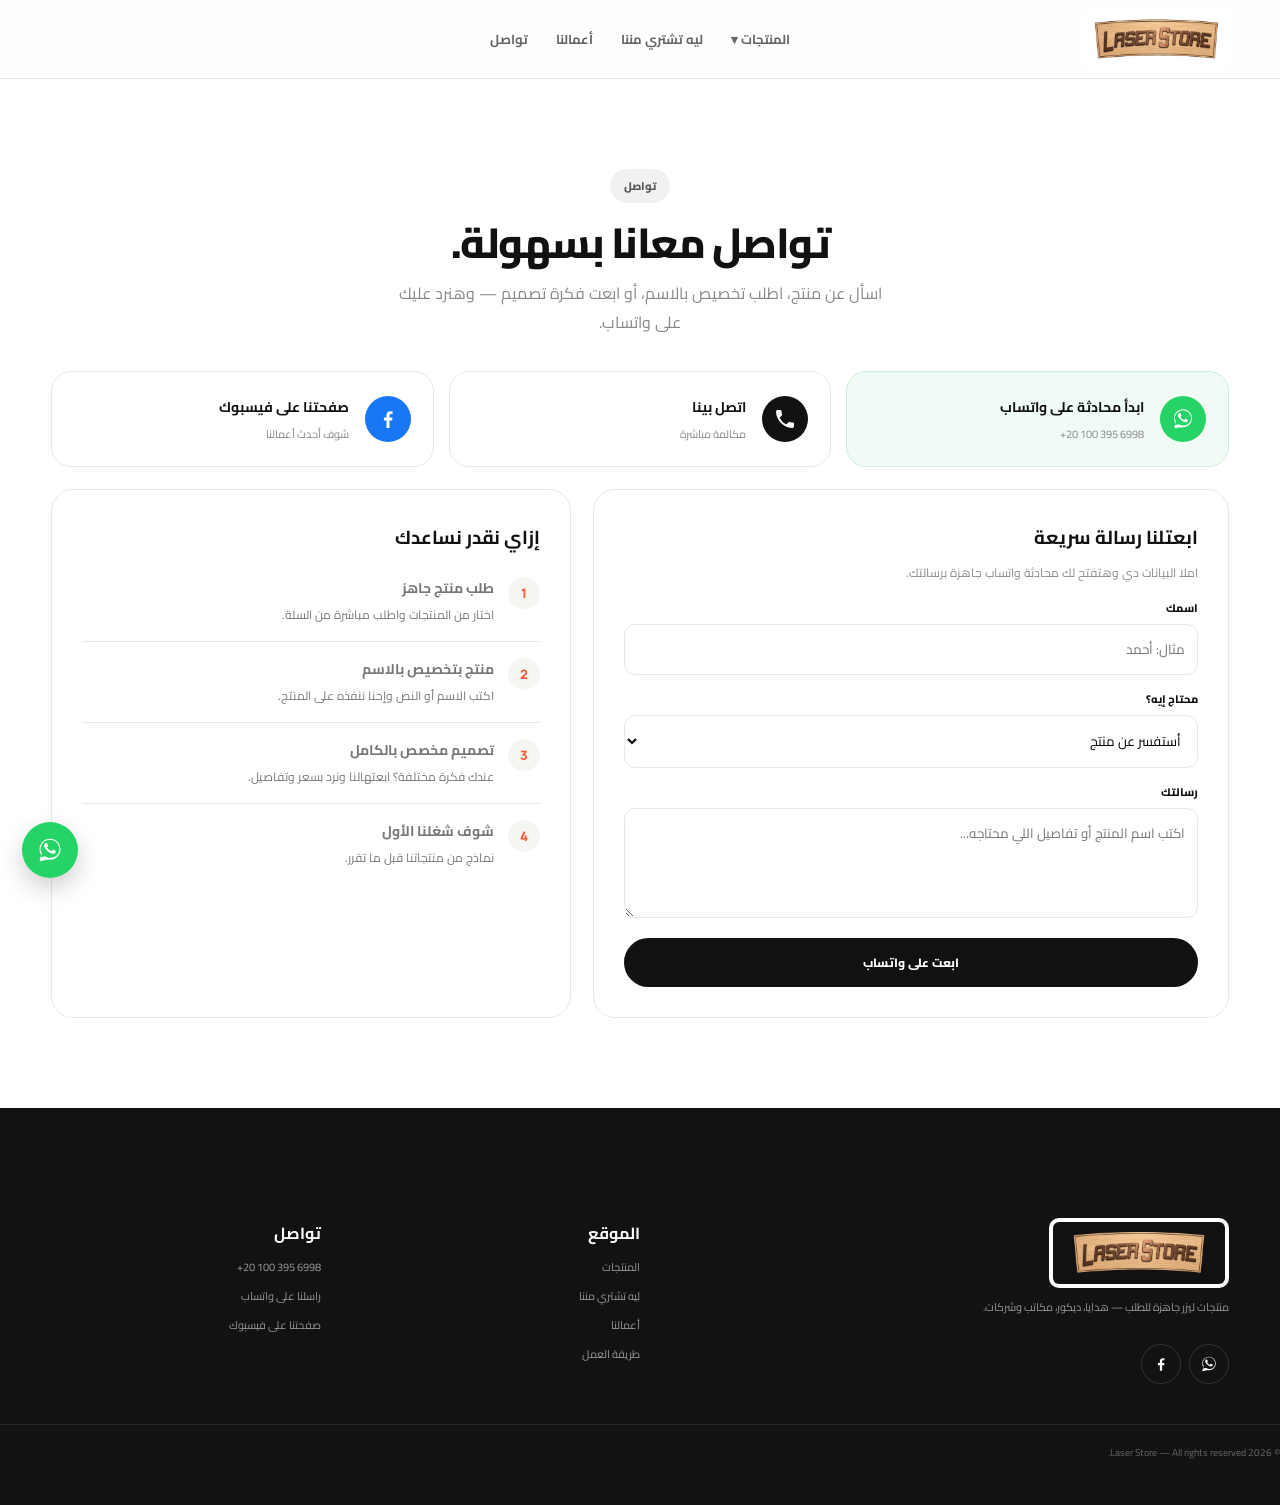
<file: contact.html>
<!doctype html><html lang="ar" dir="rtl"><head><meta charset="utf-8"><meta name="viewport" content="width=device-width,initial-scale=1"><meta name="description" content="تواصل مع Laser Store عبر واتساب أو وسائل التواصل الاجتماعي."><link rel="icon" href="data:image/svg+xml,%3Csvg xmlns='http://www.w3.org/2000/svg' viewBox='0 0 100 100'%3E%3Crect width='100' height='100' rx='22' fill='%23ff513b'/%3E%3Ctext x='50' y='70' font-size='58' text-anchor='middle' fill='white' font-family='Arial,sans-serif' font-weight='bold'%3EL%3C/text%3E%3C/svg%3E"><title>تواصل — Laser Store</title><link rel="stylesheet" href="css/style.css"></head><body><header class="header"><div class="container nav"><a href="index.html"><img class="web-logo" src="assets/logo-web.png"></a><nav class="menu"><a href="products.html">المنتجات</a><a href="custom.html">ليه تشتري مننا</a><a href="work.html">أعمالنا</a><a href="contact.html">تواصل</a></nav></div></header><main class="section"><div class="container">
<span class="kicker">تواصل</span>
<h1 class="section-title">تواصل معانا بسهولة.</h1>
<p class="section-desc">اسأل عن منتج، اطلب تخصيص بالاسم، أو ابعت فكرة تصميم — وهنرد عليك على واتساب.</p>
<div class="contact-cta"><a class="cta-wa" href="https://wa.me/201003956998" target="_blank"><svg viewBox="0 0 32 32" fill="currentColor"><path d="M16.001 3C9.373 3 4 8.373 4 15c0 2.362.687 4.564 1.872 6.418L4 29l7.77-1.84A11.94 11.94 0 0 0 16.001 27C22.628 27 28 21.627 28 15S22.628 3 16.001 3zm0 21.818c-1.99 0-3.858-.55-5.456-1.505l-.39-.232-4.61 1.092 1.117-4.49-.254-.4A9.77 9.77 0 0 1 5.182 15c0-5.964 4.854-10.818 10.818-10.818S26.818 9.036 26.818 15 21.965 24.818 16.001 24.818zm5.98-8.13c-.328-.164-1.94-.957-2.24-1.066-.3-.11-.518-.164-.737.164-.219.328-.846 1.066-1.037 1.285-.19.219-.382.246-.71.082-.328-.164-1.384-.51-2.636-1.626-.975-.87-1.633-1.944-1.824-2.272-.19-.328-.02-.505.145-.669.148-.148.328-.383.492-.574.164-.191.219-.328.328-.547.109-.219.055-.41-.027-.574-.082-.164-.737-1.775-1.01-2.432-.266-.64-.536-.553-.737-.563l-.628-.011a1.21 1.21 0 0 0-.874.41c-.3.328-1.148 1.123-1.148 2.734s1.176 3.168 1.34 3.387c.164.219 2.315 3.534 5.61 4.955.784.338 1.396.54 1.873.691.787.25 1.503.215 2.07.13.631-.094 1.94-.793 2.213-1.558.273-.766.273-1.422.191-1.558-.082-.137-.3-.219-.628-.383z"/></svg><span><b>ابدأ محادثة على واتساب</b><small dir="ltr">+20 100 395 6998</small></span></a><a class="cta-call" href="tel:+201003956998"><svg viewBox="0 0 24 24" fill="currentColor"><path d="M6.6 10.8a15.1 15.1 0 0 0 6.6 6.6l2.2-2.2a1 1 0 0 1 1-.25c1.1.37 2.3.57 3.6.57a1 1 0 0 1 1 1V20a1 1 0 0 1-1 1C10.6 21 3 13.4 3 4a1 1 0 0 1 1-1h3.5a1 1 0 0 1 1 1c0 1.3.2 2.5.57 3.6a1 1 0 0 1-.25 1z"/></svg><span><b>اتصل بينا</b><small>مكالمة مباشرة</small></span></a><a class="cta-fb" href="https://www.facebook.com/profile.php?id=61594178680676" target="_blank"><svg viewBox="0 0 24 24" fill="currentColor"><path d="M13.5 21v-7.5h2.6l.4-3h-3V8.6c0-.9.3-1.5 1.5-1.5h1.6V4.4c-.3 0-1.2-.1-2.3-.1-2.3 0-3.8 1.4-3.8 3.9v2.3H7.9v3h2.6V21h3z"/></svg><span><b>صفحتنا على فيسبوك</b><small>شوف أحدث أعمالنا</small></span></a></div>
<div class="contact-split">
<form class="contact-form" id="quickMsg"><h3>ابعتلنا رسالة سريعة</h3><p>املا البيانات دي وهتفتح لك محادثة واتساب جاهزة برسالتك.</p>
<label>اسمك<input name="name" required placeholder="مثال: أحمد"></label>
<label>محتاج إيه؟<select name="topic"><option>أستفسر عن منتج</option><option>أطلب منتج بتخصيص بالاسم</option><option>تصميم مخصص بالكامل</option><option>طلب كميات / شركات</option><option>حاجة تانية</option></select></label>
<label>رسالتك<textarea name="msg" required placeholder="اكتب اسم المنتج أو تفاصيل اللي محتاجه..."></textarea></label>
<button class="btn primary" type="submit">ابعت على واتساب</button></form>
<div class="help-list"><h3>إزاي نقدر نساعدك</h3>
<a href="products.html"><b>1</b><span><strong>طلب منتج جاهز</strong>اختار من المنتجات واطلب مباشرة من السلة.</span></a>
<a href="products.html"><b>2</b><span><strong>منتج بتخصيص بالاسم</strong>اكتب الاسم أو النص وإحنا ننفذه على المنتج.</span></a>
<a href="custom.html"><b>3</b><span><strong>تصميم مخصص بالكامل</strong>عندك فكرة مختلفة؟ ابعتهالنا ونرد بسعر وتفاصيل.</span></a>
<a href="work.html"><b>4</b><span><strong>شوف شغلنا الأول</strong>نماذج من منتجاتنا قبل ما تقرر.</span></a></div>
</div></div></main>
<footer><div class="container footer-grid"><div><img class="footer-logo" src="assets/logo-full.png"><p>منتجات ليزر جاهزة للطلب — هدايا، ديكور، مكاتب وشركات.</p><div class="social"><a href="https://wa.me/201003956998" target="_blank" aria-label="WhatsApp"><svg viewBox="0 0 32 32" fill="currentColor"><path d="M16.001 3C9.373 3 4 8.373 4 15c0 2.362.687 4.564 1.872 6.418L4 29l7.77-1.84A11.94 11.94 0 0 0 16.001 27C22.628 27 28 21.627 28 15S22.628 3 16.001 3zm0 21.818c-1.99 0-3.858-.55-5.456-1.505l-.39-.232-4.61 1.092 1.117-4.49-.254-.4A9.77 9.77 0 0 1 5.182 15c0-5.964 4.854-10.818 10.818-10.818S26.818 9.036 26.818 15 21.965 24.818 16.001 24.818zm5.98-8.13c-.328-.164-1.94-.957-2.24-1.066-.3-.11-.518-.164-.737.164-.219.328-.846 1.066-1.037 1.285-.19.219-.382.246-.71.082-.328-.164-1.384-.51-2.636-1.626-.975-.87-1.633-1.944-1.824-2.272-.19-.328-.02-.505.145-.669.148-.148.328-.383.492-.574.164-.191.219-.328.328-.547.109-.219.055-.41-.027-.574-.082-.164-.737-1.775-1.01-2.432-.266-.64-.536-.553-.737-.563l-.628-.011a1.21 1.21 0 0 0-.874.41c-.3.328-1.148 1.123-1.148 2.734s1.176 3.168 1.34 3.387c.164.219 2.315 3.534 5.61 4.955.784.338 1.396.54 1.873.691.787.25 1.503.215 2.07.13.631-.094 1.94-.793 2.213-1.558.273-.766.273-1.422.191-1.558-.082-.137-.3-.219-.628-.383z"/></svg></a><a href="https://www.facebook.com/profile.php?id=61594178680676" target="_blank" aria-label="Facebook"><svg viewBox="0 0 24 24" fill="currentColor"><path d="M13.5 21v-7.5h2.6l.4-3h-3V8.6c0-.9.3-1.5 1.5-1.5h1.6V4.4c-.3 0-1.2-.1-2.3-.1-2.3 0-3.8 1.4-3.8 3.9v2.3H7.9v3h2.6V21h3z"/></svg></a></div></div><div><h4>الموقع</h4><a href="products.html">المنتجات</a><a href="custom.html">ليه تشتري مننا</a><a href="work.html">أعمالنا</a><a href="index.html#process">طريقة العمل</a></div><div><h4>تواصل</h4><a href="tel:+201003956998" dir="ltr" style="text-align:right">+20 100 395 6998</a><a href="https://wa.me/201003956998" target="_blank">راسلنا على واتساب</a><a href="https://www.facebook.com/profile.php?id=61594178680676" target="_blank">صفحتنا على فيسبوك</a></div></div><div class="copyright">© 2026 Laser Store — All rights reserved.</div></footer><script>document.addEventListener('DOMContentLoaded',function(){var f=document.getElementById('quickMsg');if(!f)return;f.onsubmit=function(e){e.preventDefault();var d=new FormData(f);var m='مرحبًا Laser Store\nالاسم: '+d.get('name')+'\nالموضوع: '+d.get('topic')+'\nالرسالة: '+d.get('msg');window.open('https://wa.me/201003956998?text='+encodeURIComponent(m),'_blank')}})</script><a class="whatsapp-float" href="https://wa.me/201003956998" target="_blank" aria-label="تواصل عبر واتساب"><svg viewBox="0 0 32 32" fill="currentColor"><path d="M16.001 3C9.373 3 4 8.373 4 15c0 2.362.687 4.564 1.872 6.418L4 29l7.77-1.84A11.94 11.94 0 0 0 16.001 27C22.628 27 28 21.627 28 15S22.628 3 16.001 3zm0 21.818c-1.99 0-3.858-.55-5.456-1.505l-.39-.232-4.61 1.092 1.117-4.49-.254-.4A9.77 9.77 0 0 1 5.182 15c0-5.964 4.854-10.818 10.818-10.818S26.818 9.036 26.818 15 21.965 24.818 16.001 24.818zm5.98-8.13c-.328-.164-1.94-.957-2.24-1.066-.3-.11-.518-.164-.737.164-.219.328-.846 1.066-1.037 1.285-.19.219-.382.246-.71.082-.328-.164-1.384-.51-2.636-1.626-.975-.87-1.633-1.944-1.824-2.272-.19-.328-.02-.505.145-.669.148-.148.328-.383.492-.574.164-.191.219-.328.328-.547.109-.219.055-.41-.027-.574-.082-.164-.737-1.775-1.01-2.432-.266-.64-.536-.553-.737-.563l-.628-.011a1.21 1.21 0 0 0-.874.41c-.3.328-1.148 1.123-1.148 2.734s1.176 3.168 1.34 3.387c.164.219 2.315 3.534 5.61 4.955.784.338 1.396.54 1.873.691.787.25 1.503.215 2.07.13.631-.094 1.94-.793 2.213-1.558.273-.766.273-1.422.191-1.558-.082-.137-.3-.219-.628-.383z"/></svg></a><script src="js/products.js"></script><script src="js/main.js"></script></body></html>
</file>
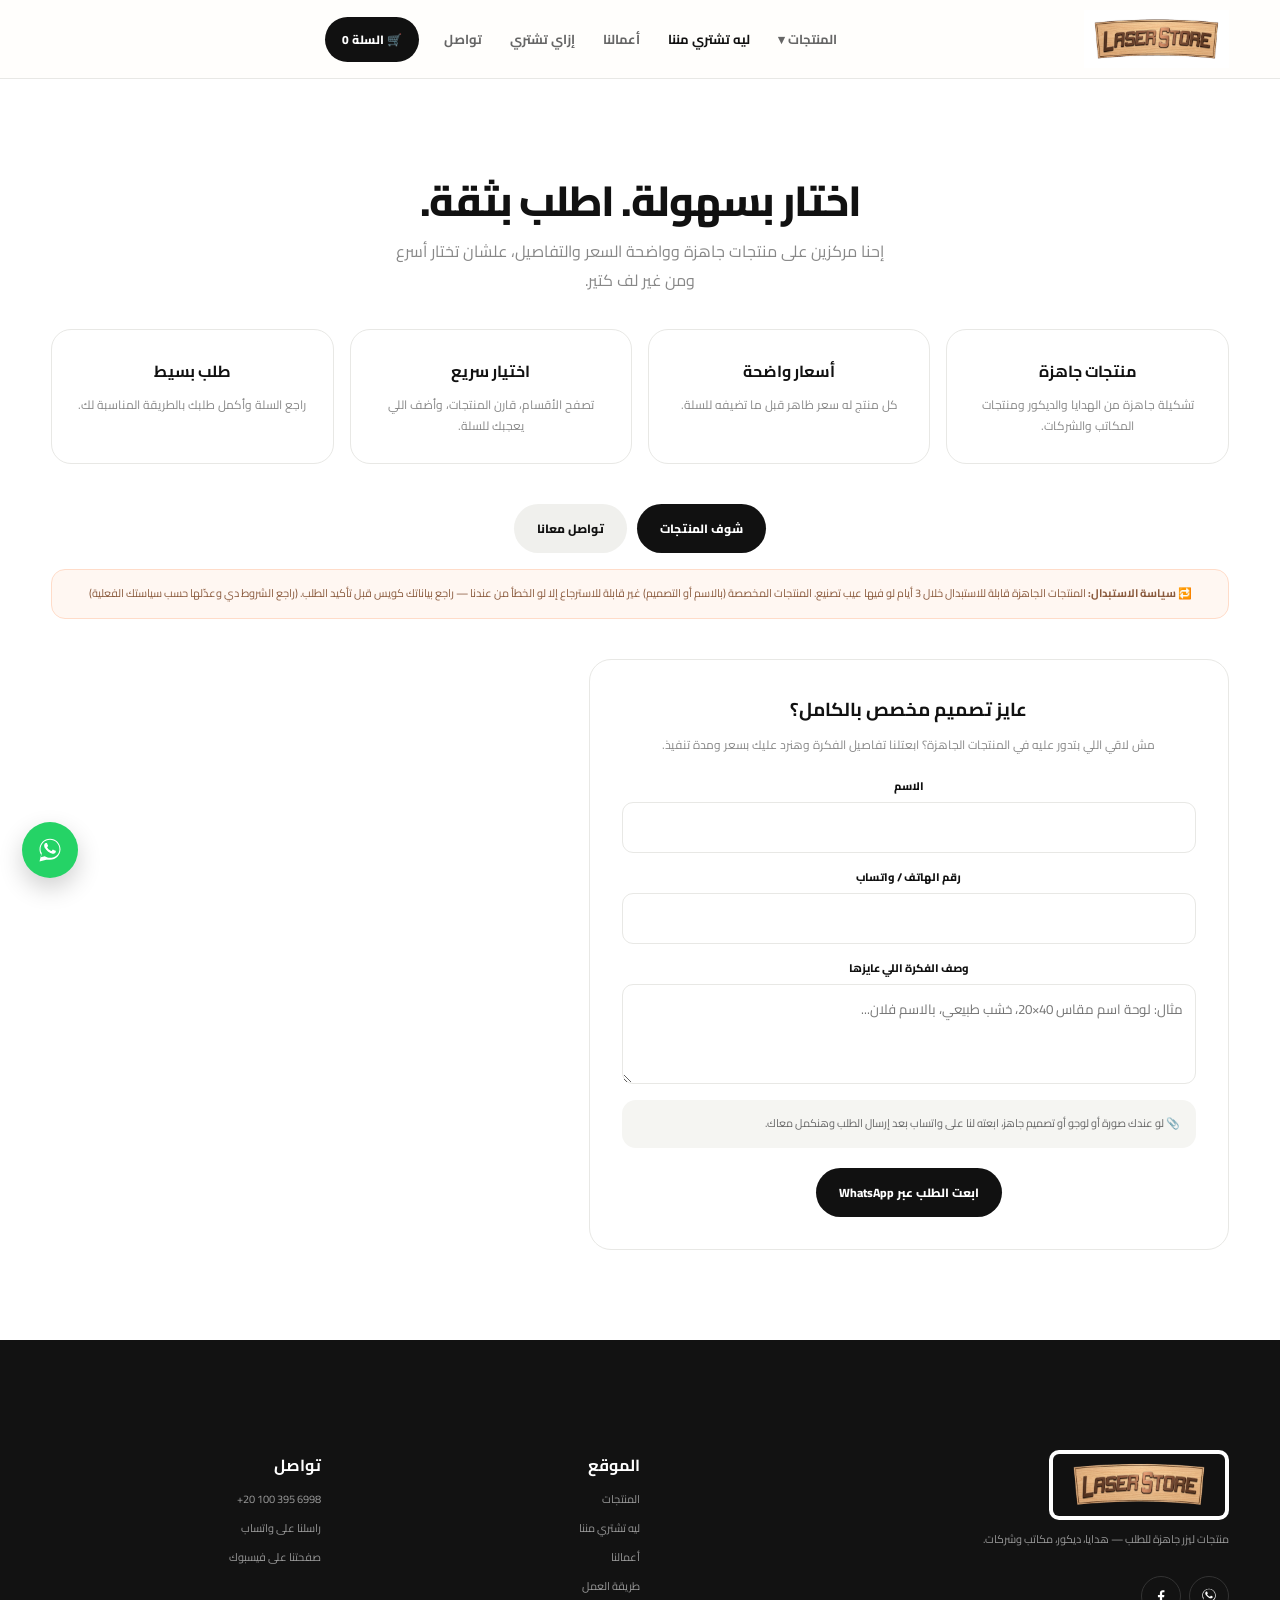
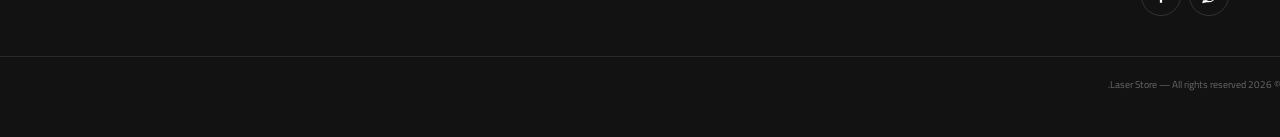
<file: custom.html>
<!doctype html><html lang="ar" dir="rtl"><head><meta charset="utf-8"><meta name="viewport" content="width=device-width,initial-scale=1"><meta name="description" content="ليه تشتري من Laser Store؟ منتجات جاهزة بأسعار واضحة، اختيار سريع، وإمكانية طلب تصميم مخصص بالكامل."><link rel="icon" href="data:image/svg+xml,%3Csvg xmlns='http://www.w3.org/2000/svg' viewBox='0 0 100 100'%3E%3Crect width='100' height='100' rx='22' fill='%23ff513b'/%3E%3Ctext x='50' y='70' font-size='58' text-anchor='middle' fill='white' font-family='Arial,sans-serif' font-weight='bold'%3EL%3C/text%3E%3C/svg%3E"><title>ليه تشتري مننا — LASER.STORE</title><link rel="preconnect" href="https://fonts.googleapis.com"><link rel="preconnect" href="https://fonts.gstatic.com" crossorigin><link href="https://fonts.googleapis.com/css2?family=Cairo:wght@400;500;600;700;800&family=Manrope:wght@600;700;800&display=swap" rel="stylesheet"><link rel="stylesheet" href="css/style.css"></head><body><header class="header"><div class="container nav"><a href="index.html"><img class="web-logo" src="assets/logo-web.png"></a><nav class="menu"><a href="products.html">المنتجات</a><a class="active" href="custom.html">ليه تشتري مننا</a><a href="work.html">أعمالنا</a><a href="index.html#process">إزاي تشتري</a><a href="contact.html">تواصل</a></nav><a class="cart-btn" href="cart.html">🛒 السلة <span id="cartCount">0</span></a></div></header><main class="section"><div class="container"><small></small><h1 class="section-title">اختار بسهولة. اطلب بثقة.</h1><p class="section-desc">إحنا مركزين على منتجات جاهزة وواضحة السعر والتفاصيل، علشان تختار أسرع ومن غير لف كتير.</p><div class="services-grid"><div class="service-card"><h3>منتجات جاهزة</h3><p>تشكيلة جاهزة من الهدايا والديكور ومنتجات المكاتب والشركات.</p></div><div class="service-card"><h3>أسعار واضحة</h3><p>كل منتج له سعر ظاهر قبل ما تضيفه للسلة.</p></div><div class="service-card"><h3>اختيار سريع</h3><p>تصفح الأقسام، قارن المنتجات، وأضف اللي يعجبك للسلة.</p></div><div class="service-card"><h3>طلب بسيط</h3><p>راجع السلة وأكمل طلبك بالطريقة المناسبة لك.</p></div></div><div class="buttons" style="margin-top:40px"><a class="btn primary" href="products.html">شوف المنتجات</a><a class="btn light" href="contact.html">تواصل معانا</a></div>
<div class="policy-note">🔁 <b>سياسة الاستبدال:</b> المنتجات الجاهزة قابلة للاستبدال خلال 3 أيام لو فيها عيب تصنيع. المنتجات المخصصة (بالاسم أو التصميم) غير قابلة للاسترجاع إلا لو الخطأ من عندنا — راجع بياناتك كويس قبل تأكيد الطلب. (راجع الشروط دي وعدّلها حسب سياستك الفعلية)</div>
<div class="request-form"><h3>عايز تصميم مخصص بالكامل؟</h3><p>مش لاقي اللي بتدور عليه في المنتجات الجاهزة؟ ابعتلنا تفاصيل الفكرة وهنرد عليك بسعر ومدة تنفيذ.</p><form id="customRequest"><label>الاسم<input name="name" required></label><label>رقم الهاتف / واتساب<input name="phone" required></label><label>وصف الفكرة اللي عايزها<textarea name="idea" required placeholder="مثال: لوحة اسم مقاس 40×20، خشب طبيعي، بالاسم فلان..."></textarea></label><div class="delivery-note">📎 لو عندك صورة أو لوجو أو تصميم جاهز، ابعته لنا على واتساب بعد إرسال الطلب وهنكمل معاك.</div><button class="btn primary" type="submit">ابعت الطلب عبر WhatsApp</button></form></div>
</div></main>
<footer><div class="container footer-grid"><div><img class="footer-logo" src="assets/logo-full.png"><p>منتجات ليزر جاهزة للطلب — هدايا، ديكور، مكاتب وشركات.</p><div class="social"><a href="https://wa.me/201003956998" target="_blank" aria-label="WhatsApp"><svg viewBox="0 0 32 32" fill="currentColor"><path d="M16.001 3C9.373 3 4 8.373 4 15c0 2.362.687 4.564 1.872 6.418L4 29l7.77-1.84A11.94 11.94 0 0 0 16.001 27C22.628 27 28 21.627 28 15S22.628 3 16.001 3zm0 21.818c-1.99 0-3.858-.55-5.456-1.505l-.39-.232-4.61 1.092 1.117-4.49-.254-.4A9.77 9.77 0 0 1 5.182 15c0-5.964 4.854-10.818 10.818-10.818S26.818 9.036 26.818 15 21.965 24.818 16.001 24.818zm5.98-8.13c-.328-.164-1.94-.957-2.24-1.066-.3-.11-.518-.164-.737.164-.219.328-.846 1.066-1.037 1.285-.19.219-.382.246-.71.082-.328-.164-1.384-.51-2.636-1.626-.975-.87-1.633-1.944-1.824-2.272-.19-.328-.02-.505.145-.669.148-.148.328-.383.492-.574.164-.191.219-.328.328-.547.109-.219.055-.41-.027-.574-.082-.164-.737-1.775-1.01-2.432-.266-.64-.536-.553-.737-.563l-.628-.011a1.21 1.21 0 0 0-.874.41c-.3.328-1.148 1.123-1.148 2.734s1.176 3.168 1.34 3.387c.164.219 2.315 3.534 5.61 4.955.784.338 1.396.54 1.873.691.787.25 1.503.215 2.07.13.631-.094 1.94-.793 2.213-1.558.273-.766.273-1.422.191-1.558-.082-.137-.3-.219-.628-.383z"/></svg></a><a href="https://www.facebook.com/profile.php?id=61594178680676" target="_blank" aria-label="Facebook"><svg viewBox="0 0 24 24" fill="currentColor"><path d="M13.5 21v-7.5h2.6l.4-3h-3V8.6c0-.9.3-1.5 1.5-1.5h1.6V4.4c-.3 0-1.2-.1-2.3-.1-2.3 0-3.8 1.4-3.8 3.9v2.3H7.9v3h2.6V21h3z"/></svg></a></div></div><div><h4>الموقع</h4><a href="products.html">المنتجات</a><a href="custom.html">ليه تشتري مننا</a><a href="work.html">أعمالنا</a><a href="index.html#process">طريقة العمل</a></div><div><h4>تواصل</h4><a href="tel:+201003956998" dir="ltr" style="text-align:right">+20 100 395 6998</a><a href="https://wa.me/201003956998" target="_blank">راسلنا على واتساب</a><a href="https://www.facebook.com/profile.php?id=61594178680676" target="_blank">صفحتنا على فيسبوك</a></div></div><div class="copyright">© 2026 Laser Store — All rights reserved.</div></footer><script>document.addEventListener('DOMContentLoaded',()=>{const f=document.querySelector('#customRequest');if(!f)return;f.onsubmit=e=>{e.preventDefault();const d=new FormData(f);const m=`طلب تصميم مخصص من Laser Store\nالاسم: ${d.get('name')}\nالهاتف: ${d.get('phone')}\nالفكرة: ${d.get('idea')}`;window.open('https://wa.me/201003956998?text='+encodeURIComponent(m),'_blank')}})</script><script src="js/products.js"></script><script src="js/main.js"></script><a class="whatsapp-float" href="https://wa.me/201003956998" target="_blank" aria-label="تواصل عبر واتساب"><svg viewBox="0 0 32 32" fill="currentColor"><path d="M16.001 3C9.373 3 4 8.373 4 15c0 2.362.687 4.564 1.872 6.418L4 29l7.77-1.84A11.94 11.94 0 0 0 16.001 27C22.628 27 28 21.627 28 15S22.628 3 16.001 3zm0 21.818c-1.99 0-3.858-.55-5.456-1.505l-.39-.232-4.61 1.092 1.117-4.49-.254-.4A9.77 9.77 0 0 1 5.182 15c0-5.964 4.854-10.818 10.818-10.818S26.818 9.036 26.818 15 21.965 24.818 16.001 24.818zm5.98-8.13c-.328-.164-1.94-.957-2.24-1.066-.3-.11-.518-.164-.737.164-.219.328-.846 1.066-1.037 1.285-.19.219-.382.246-.71.082-.328-.164-1.384-.51-2.636-1.626-.975-.87-1.633-1.944-1.824-2.272-.19-.328-.02-.505.145-.669.148-.148.328-.383.492-.574.164-.191.219-.328.328-.547.109-.219.055-.41-.027-.574-.082-.164-.737-1.775-1.01-2.432-.266-.64-.536-.553-.737-.563l-.628-.011a1.21 1.21 0 0 0-.874.41c-.3.328-1.148 1.123-1.148 2.734s1.176 3.168 1.34 3.387c.164.219 2.315 3.534 5.61 4.955.784.338 1.396.54 1.873.691.787.25 1.503.215 2.07.13.631-.094 1.94-.793 2.213-1.558.273-.766.273-1.422.191-1.558-.082-.137-.3-.219-.628-.383z"/></svg></a></body></html>
</file>
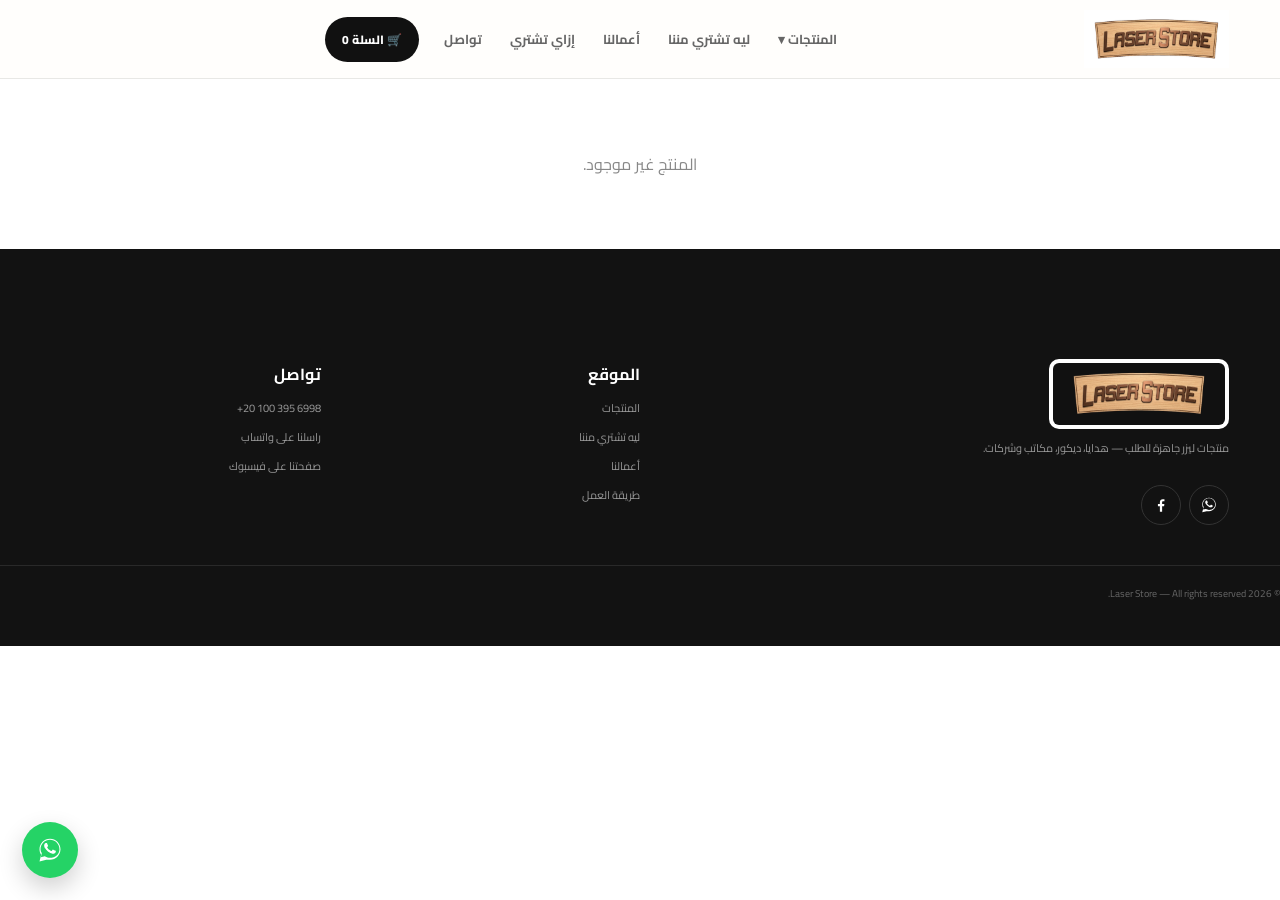
<file: product.html>
<!doctype html><html lang="ar" dir="rtl"><head><meta charset="utf-8"><meta name="viewport" content="width=device-width,initial-scale=1"><meta name="description" content="تفاصيل المنتج في Laser Store — الخامة، المقاس، السعر، وخيارات التخصيص."><link rel="icon" href="data:image/svg+xml,%3Csvg xmlns='http://www.w3.org/2000/svg' viewBox='0 0 100 100'%3E%3Crect width='100' height='100' rx='22' fill='%23ff513b'/%3E%3Ctext x='50' y='70' font-size='58' text-anchor='middle' fill='white' font-family='Arial,sans-serif' font-weight='bold'%3EL%3C/text%3E%3C/svg%3E"><title>تفاصيل المنتج — LASER STORE</title><link rel="stylesheet" href="css/style.css"></head><body><header class="header"><div class="container nav"><a href="index.html"><img class="web-logo" src="assets/logo-web.png"></a><nav class="menu"><a href="products.html">المنتجات</a><a href="custom.html">ليه تشتري مننا</a><a href="work.html">أعمالنا</a><a href="index.html#process">إزاي تشتري</a><a href="contact.html">تواصل</a></nav><button class="cart-btn" onclick="openCart()">🛒 السلة <span id="cartCount">0</span></button></div></header><main class="container" id="productPage"></main><div class="cart-overlay" id="cartOverlay"></div><aside class="cart-panel" id="cartPanel"><div class="cart-head"><strong>سلة المشتريات</strong><button class="close" onclick="closeCart()">×</button></div><div class="cart-items" id="cartItems"></div><div class="cart-footer"><div class="total"><span>الإجمالي</span><span id="cartTotal">0 ج.م</span></div><button class="btn primary" onclick="checkoutWhatsApp()">إتمام الطلب عبر واتساب</button></div></aside><footer><div class="container footer-grid"><div><img class="footer-logo" src="assets/logo-full.png"><p>منتجات ليزر جاهزة للطلب — هدايا، ديكور، مكاتب وشركات.</p><div class="social"><a href="https://wa.me/201003956998" target="_blank" aria-label="WhatsApp"><svg viewBox="0 0 32 32" fill="currentColor"><path d="M16.001 3C9.373 3 4 8.373 4 15c0 2.362.687 4.564 1.872 6.418L4 29l7.77-1.84A11.94 11.94 0 0 0 16.001 27C22.628 27 28 21.627 28 15S22.628 3 16.001 3zm0 21.818c-1.99 0-3.858-.55-5.456-1.505l-.39-.232-4.61 1.092 1.117-4.49-.254-.4A9.77 9.77 0 0 1 5.182 15c0-5.964 4.854-10.818 10.818-10.818S26.818 9.036 26.818 15 21.965 24.818 16.001 24.818zm5.98-8.13c-.328-.164-1.94-.957-2.24-1.066-.3-.11-.518-.164-.737.164-.219.328-.846 1.066-1.037 1.285-.19.219-.382.246-.71.082-.328-.164-1.384-.51-2.636-1.626-.975-.87-1.633-1.944-1.824-2.272-.19-.328-.02-.505.145-.669.148-.148.328-.383.492-.574.164-.191.219-.328.328-.547.109-.219.055-.41-.027-.574-.082-.164-.737-1.775-1.01-2.432-.266-.64-.536-.553-.737-.563l-.628-.011a1.21 1.21 0 0 0-.874.41c-.3.328-1.148 1.123-1.148 2.734s1.176 3.168 1.34 3.387c.164.219 2.315 3.534 5.61 4.955.784.338 1.396.54 1.873.691.787.25 1.503.215 2.07.13.631-.094 1.94-.793 2.213-1.558.273-.766.273-1.422.191-1.558-.082-.137-.3-.219-.628-.383z"/></svg></a><a href="https://www.facebook.com/profile.php?id=61594178680676" target="_blank" aria-label="Facebook"><svg viewBox="0 0 24 24" fill="currentColor"><path d="M13.5 21v-7.5h2.6l.4-3h-3V8.6c0-.9.3-1.5 1.5-1.5h1.6V4.4c-.3 0-1.2-.1-2.3-.1-2.3 0-3.8 1.4-3.8 3.9v2.3H7.9v3h2.6V21h3z"/></svg></a></div></div><div><h4>الموقع</h4><a href="products.html">المنتجات</a><a href="custom.html">ليه تشتري مننا</a><a href="work.html">أعمالنا</a><a href="index.html#process">طريقة العمل</a></div><div><h4>تواصل</h4><a href="tel:+201003956998" dir="ltr" style="text-align:right">+20 100 395 6998</a><a href="https://wa.me/201003956998" target="_blank">راسلنا على واتساب</a><a href="https://www.facebook.com/profile.php?id=61594178680676" target="_blank">صفحتنا على فيسبوك</a></div></div><div class="copyright">© 2026 Laser Store — All rights reserved.</div></footer><script src="js/products.js"></script><script src="js/main.js"></script><script src="js/product.js"></script><a class="whatsapp-float" href="https://wa.me/201003956998" target="_blank" aria-label="تواصل عبر واتساب"><svg viewBox="0 0 32 32" fill="currentColor"><path d="M16.001 3C9.373 3 4 8.373 4 15c0 2.362.687 4.564 1.872 6.418L4 29l7.77-1.84A11.94 11.94 0 0 0 16.001 27C22.628 27 28 21.627 28 15S22.628 3 16.001 3zm0 21.818c-1.99 0-3.858-.55-5.456-1.505l-.39-.232-4.61 1.092 1.117-4.49-.254-.4A9.77 9.77 0 0 1 5.182 15c0-5.964 4.854-10.818 10.818-10.818S26.818 9.036 26.818 15 21.965 24.818 16.001 24.818zm5.98-8.13c-.328-.164-1.94-.957-2.24-1.066-.3-.11-.518-.164-.737.164-.219.328-.846 1.066-1.037 1.285-.19.219-.382.246-.71.082-.328-.164-1.384-.51-2.636-1.626-.975-.87-1.633-1.944-1.824-2.272-.19-.328-.02-.505.145-.669.148-.148.328-.383.492-.574.164-.191.219-.328.328-.547.109-.219.055-.41-.027-.574-.082-.164-.737-1.775-1.01-2.432-.266-.64-.536-.553-.737-.563l-.628-.011a1.21 1.21 0 0 0-.874.41c-.3.328-1.148 1.123-1.148 2.734s1.176 3.168 1.34 3.387c.164.219 2.315 3.534 5.61 4.955.784.338 1.396.54 1.873.691.787.25 1.503.215 2.07.13.631-.094 1.94-.793 2.213-1.558.273-.766.273-1.422.191-1.558-.082-.137-.3-.219-.628-.383z"/></svg></a></body></html>
</file>
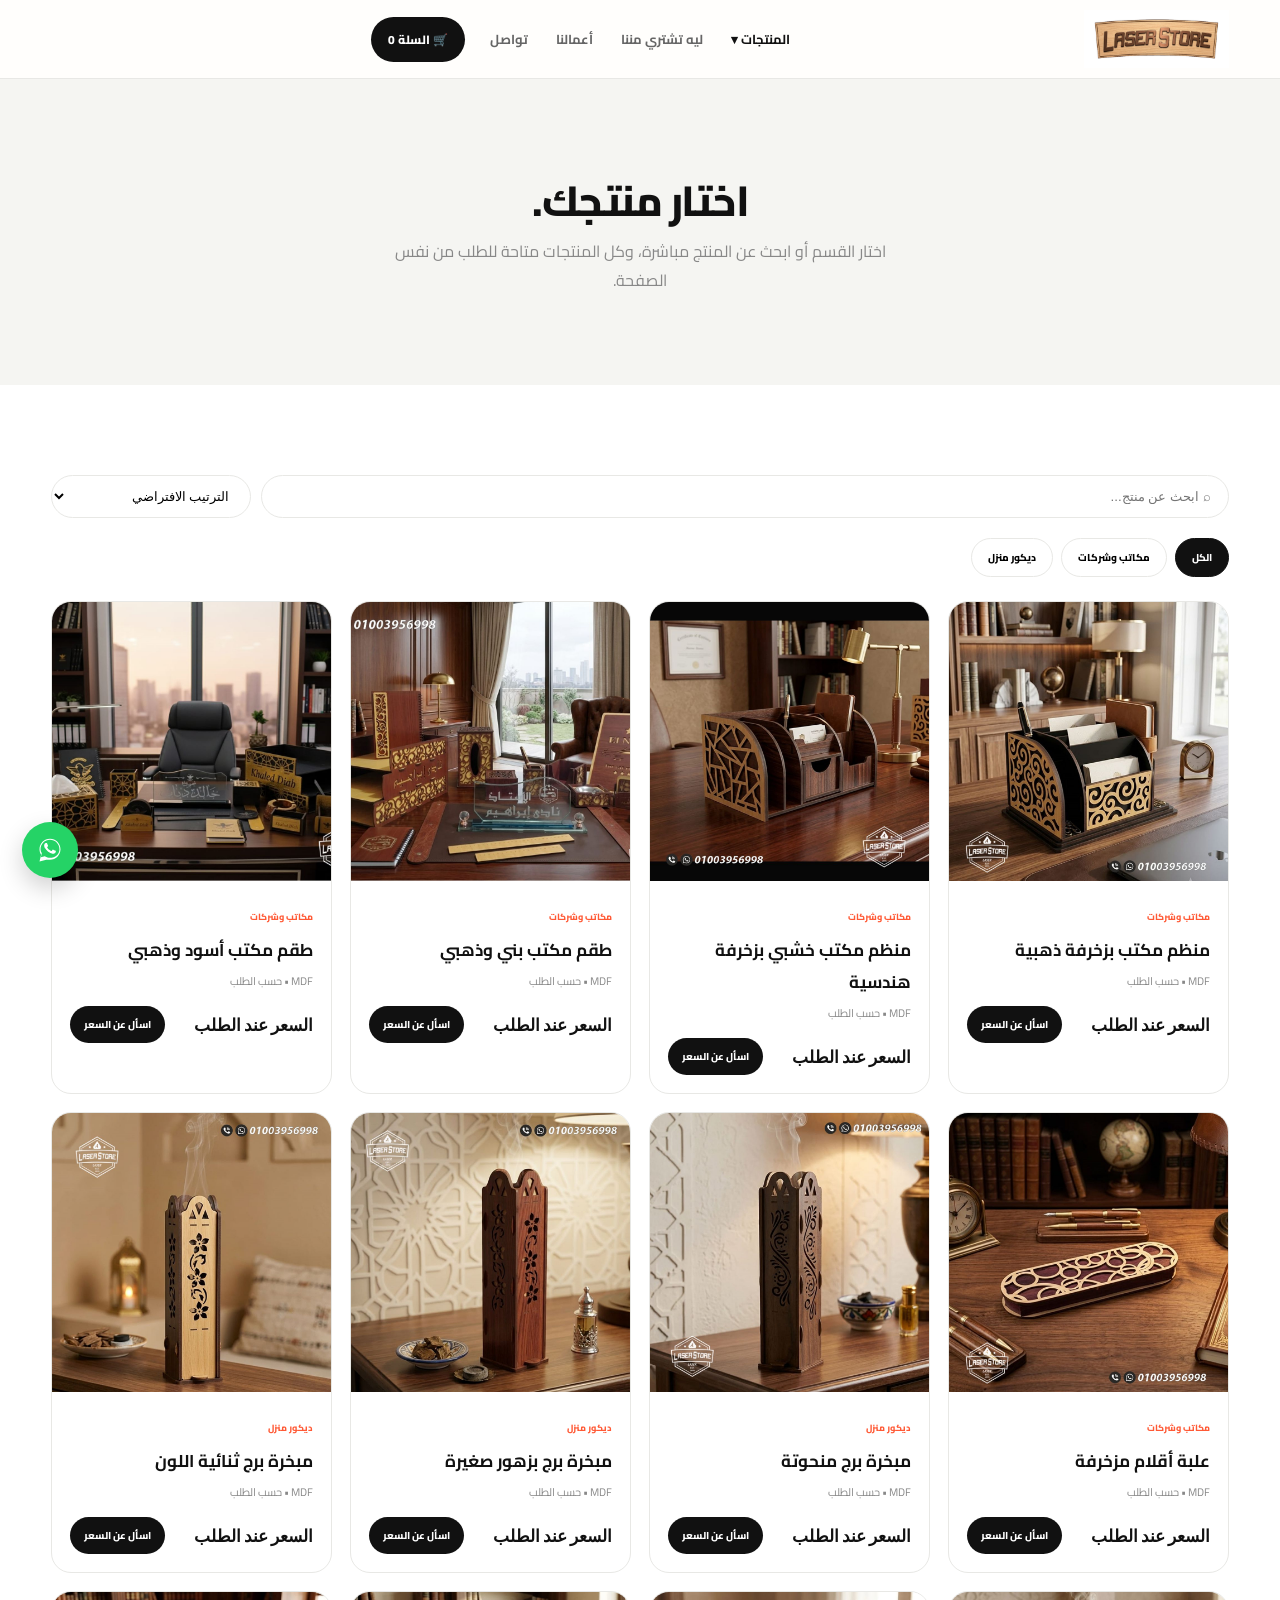
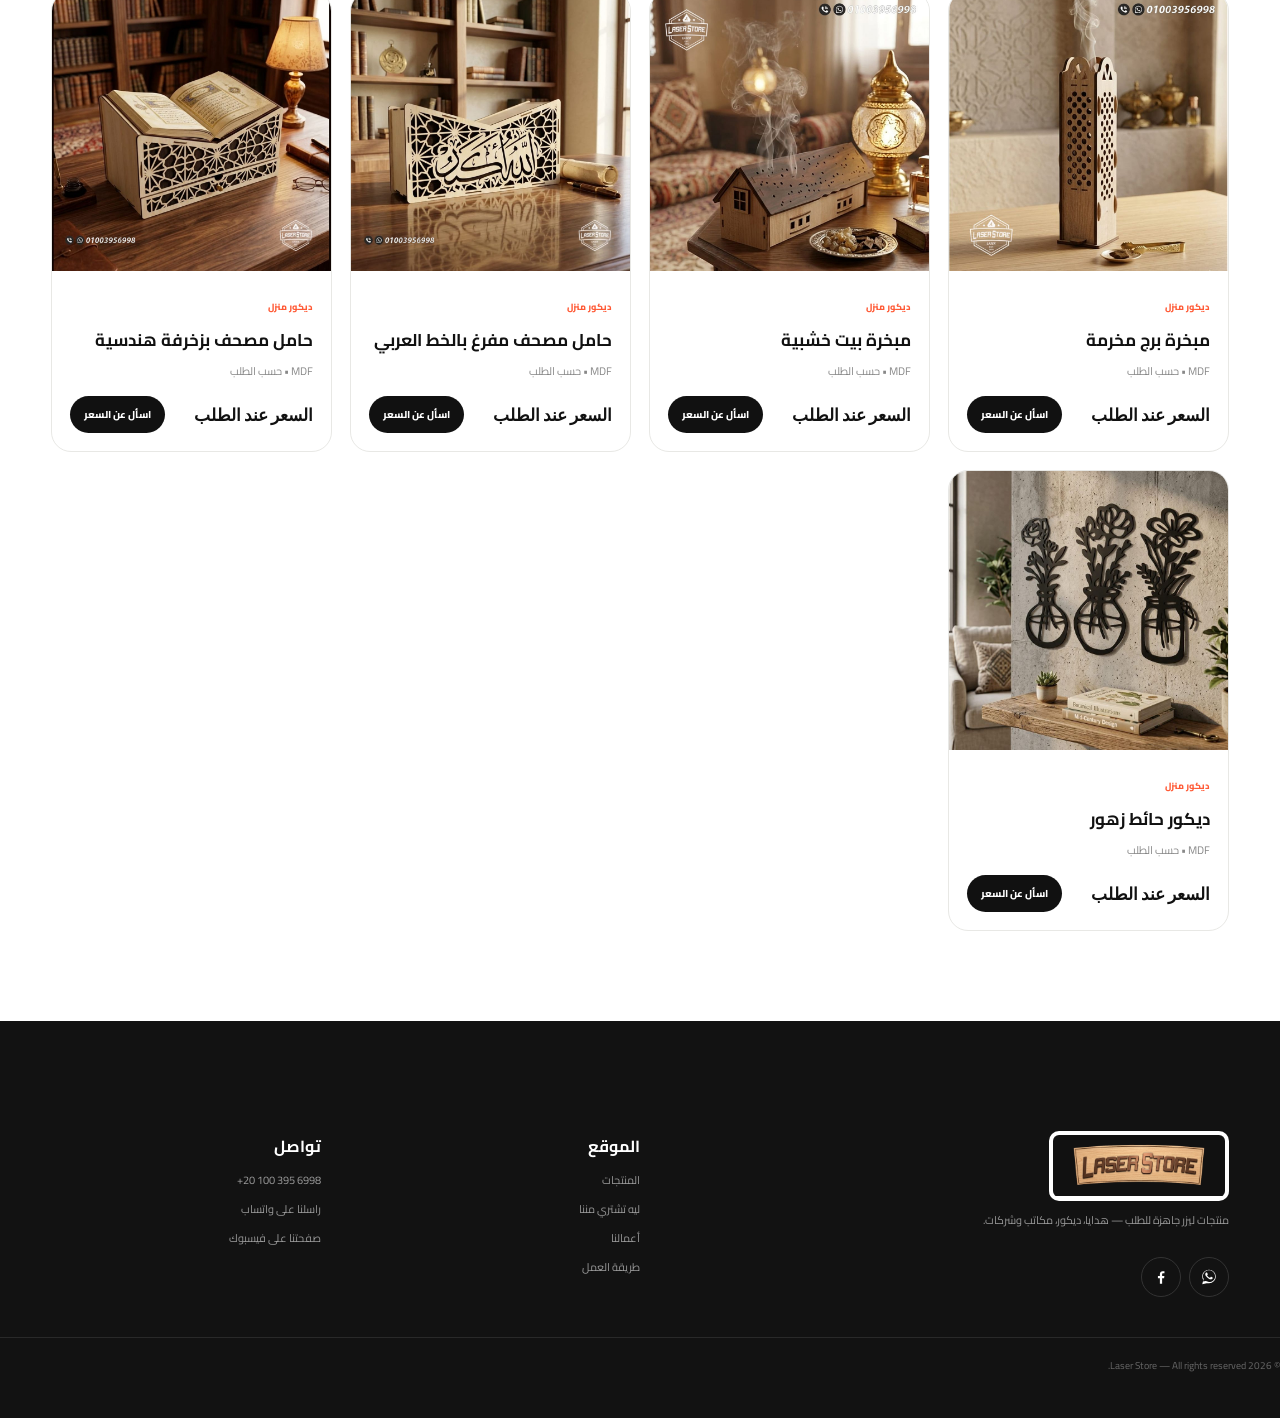
<file: products.html>
<!doctype html><html lang="ar" dir="rtl"><head><meta charset="utf-8"><meta name="viewport" content="width=device-width,initial-scale=1"><meta name="description" content="تصفح كل منتجات Laser Store: هدايا، ديكور، أطقم مكاتب وشركات، علب هدايا، واستاندات عرض — بأسعار واضحة."><link rel="icon" href="data:image/svg+xml,%3Csvg xmlns='http://www.w3.org/2000/svg' viewBox='0 0 100 100'%3E%3Crect width='100' height='100' rx='22' fill='%23ff513b'/%3E%3Ctext x='50' y='70' font-size='58' text-anchor='middle' fill='white' font-family='Arial,sans-serif' font-weight='bold'%3EL%3C/text%3E%3C/svg%3E"><title>المنتجات — Laser Store</title><link rel="stylesheet" href="css/style.css"></head><body><header class="header"><div class="container nav"><a href="index.html"><img class="web-logo" src="assets/logo-web.png"></a><nav class="menu"><a class="active" href="products.html">المنتجات</a><a href="custom.html">ليه تشتري مننا</a><a href="work.html">أعمالنا</a><a href="contact.html">تواصل</a></nav><a class="cart-btn" href="cart.html">🛒 السلة <span id="cartCount">0</span></a></div></header><main><section class="section soft"><div class="container"><small></small><h1 class="section-title">اختار منتجك.</h1><p class="section-desc">اختار القسم أو ابحث عن المنتج مباشرة، وكل المنتجات متاحة للطلب من نفس الصفحة.</p></div></section><section class="section"><div class="container"><div class="toolbar"><input id="search" placeholder="⌕ ابحث عن منتج..."><select id="sort"><option value="default">الترتيب الافتراضي</option><option value="low">السعر من الأقل</option><option value="high">السعر من الأعلى</option></select></div><div class="categories"><button class="category active" data-category="all">الكل</button><button class="category" data-category="office">مكاتب وشركات</button><button class="category" data-category="decor">ديكور منزل</button></div><div id="subcategories" class="subcategories"></div><div class="products" id="productsGrid"></div></div></section></main><footer><div class="container footer-grid"><div><img class="footer-logo" src="assets/logo-full.png"><p>منتجات ليزر جاهزة للطلب — هدايا، ديكور، مكاتب وشركات.</p><div class="social"><a href="https://wa.me/201003956998" target="_blank" aria-label="WhatsApp"><svg viewBox="0 0 32 32" fill="currentColor"><path d="M16.001 3C9.373 3 4 8.373 4 15c0 2.362.687 4.564 1.872 6.418L4 29l7.77-1.84A11.94 11.94 0 0 0 16.001 27C22.628 27 28 21.627 28 15S22.628 3 16.001 3zm0 21.818c-1.99 0-3.858-.55-5.456-1.505l-.39-.232-4.61 1.092 1.117-4.49-.254-.4A9.77 9.77 0 0 1 5.182 15c0-5.964 4.854-10.818 10.818-10.818S26.818 9.036 26.818 15 21.965 24.818 16.001 24.818zm5.98-8.13c-.328-.164-1.94-.957-2.24-1.066-.3-.11-.518-.164-.737.164-.219.328-.846 1.066-1.037 1.285-.19.219-.382.246-.71.082-.328-.164-1.384-.51-2.636-1.626-.975-.87-1.633-1.944-1.824-2.272-.19-.328-.02-.505.145-.669.148-.148.328-.383.492-.574.164-.191.219-.328.328-.547.109-.219.055-.41-.027-.574-.082-.164-.737-1.775-1.01-2.432-.266-.64-.536-.553-.737-.563l-.628-.011a1.21 1.21 0 0 0-.874.41c-.3.328-1.148 1.123-1.148 2.734s1.176 3.168 1.34 3.387c.164.219 2.315 3.534 5.61 4.955.784.338 1.396.54 1.873.691.787.25 1.503.215 2.07.13.631-.094 1.94-.793 2.213-1.558.273-.766.273-1.422.191-1.558-.082-.137-.3-.219-.628-.383z"/></svg></a><a href="https://www.facebook.com/profile.php?id=61594178680676" target="_blank" aria-label="Facebook"><svg viewBox="0 0 24 24" fill="currentColor"><path d="M13.5 21v-7.5h2.6l.4-3h-3V8.6c0-.9.3-1.5 1.5-1.5h1.6V4.4c-.3 0-1.2-.1-2.3-.1-2.3 0-3.8 1.4-3.8 3.9v2.3H7.9v3h2.6V21h3z"/></svg></a></div></div><div><h4>الموقع</h4><a href="products.html">المنتجات</a><a href="custom.html">ليه تشتري مننا</a><a href="work.html">أعمالنا</a><a href="index.html#process">طريقة العمل</a></div><div><h4>تواصل</h4><a href="tel:+201003956998" dir="ltr" style="text-align:right">+20 100 395 6998</a><a href="https://wa.me/201003956998" target="_blank">راسلنا على واتساب</a><a href="https://www.facebook.com/profile.php?id=61594178680676" target="_blank">صفحتنا على فيسبوك</a></div></div><div class="copyright">© 2026 Laser Store — All rights reserved.</div></footer><script src="js/products.js"></script><script src="js/main.js"></script><script src="js/products-page.js"></script><a class="whatsapp-float" href="https://wa.me/201003956998" target="_blank" aria-label="تواصل عبر واتساب"><svg viewBox="0 0 32 32" fill="currentColor"><path d="M16.001 3C9.373 3 4 8.373 4 15c0 2.362.687 4.564 1.872 6.418L4 29l7.77-1.84A11.94 11.94 0 0 0 16.001 27C22.628 27 28 21.627 28 15S22.628 3 16.001 3zm0 21.818c-1.99 0-3.858-.55-5.456-1.505l-.39-.232-4.61 1.092 1.117-4.49-.254-.4A9.77 9.77 0 0 1 5.182 15c0-5.964 4.854-10.818 10.818-10.818S26.818 9.036 26.818 15 21.965 24.818 16.001 24.818zm5.98-8.13c-.328-.164-1.94-.957-2.24-1.066-.3-.11-.518-.164-.737.164-.219.328-.846 1.066-1.037 1.285-.19.219-.382.246-.71.082-.328-.164-1.384-.51-2.636-1.626-.975-.87-1.633-1.944-1.824-2.272-.19-.328-.02-.505.145-.669.148-.148.328-.383.492-.574.164-.191.219-.328.328-.547.109-.219.055-.41-.027-.574-.082-.164-.737-1.775-1.01-2.432-.266-.64-.536-.553-.737-.563l-.628-.011a1.21 1.21 0 0 0-.874.41c-.3.328-1.148 1.123-1.148 2.734s1.176 3.168 1.34 3.387c.164.219 2.315 3.534 5.61 4.955.784.338 1.396.54 1.873.691.787.25 1.503.215 2.07.13.631-.094 1.94-.793 2.213-1.558.273-.766.273-1.422.191-1.558-.082-.137-.3-.219-.628-.383z"/></svg></a></body></html>
</file>
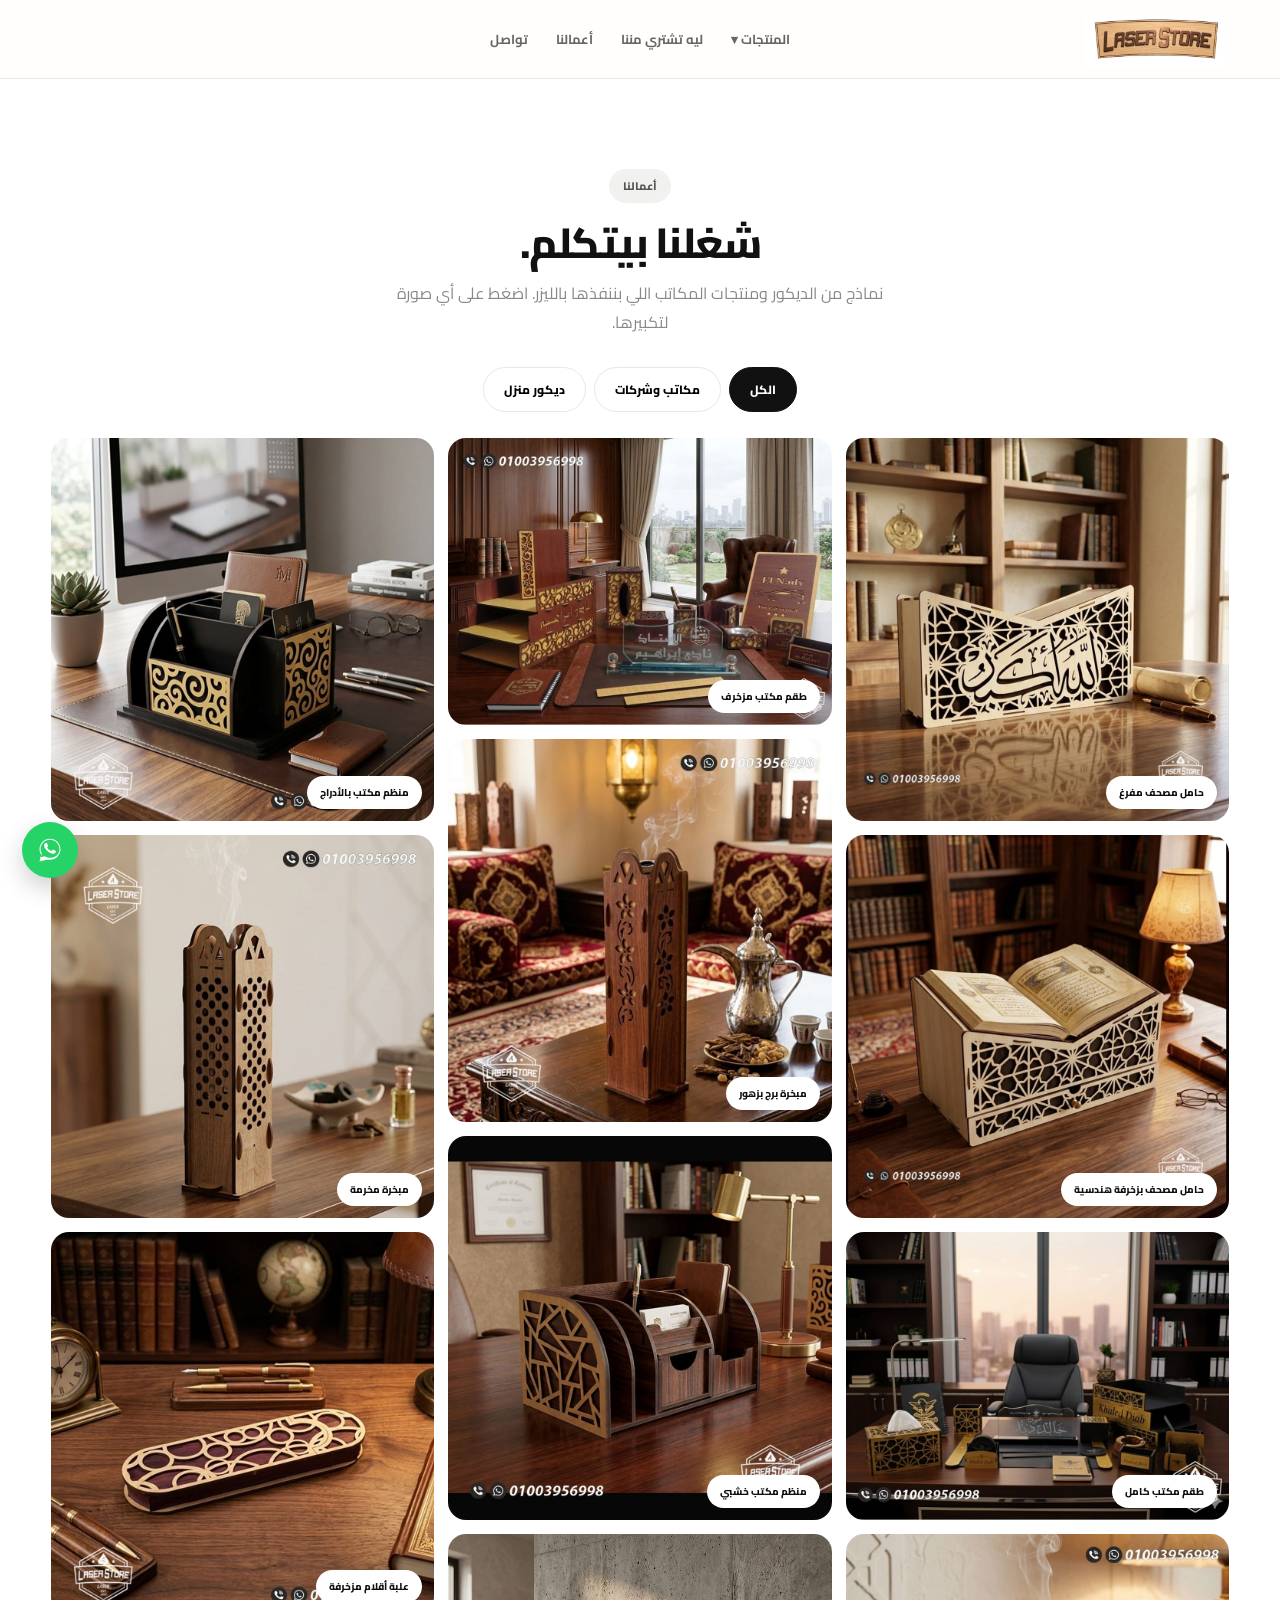
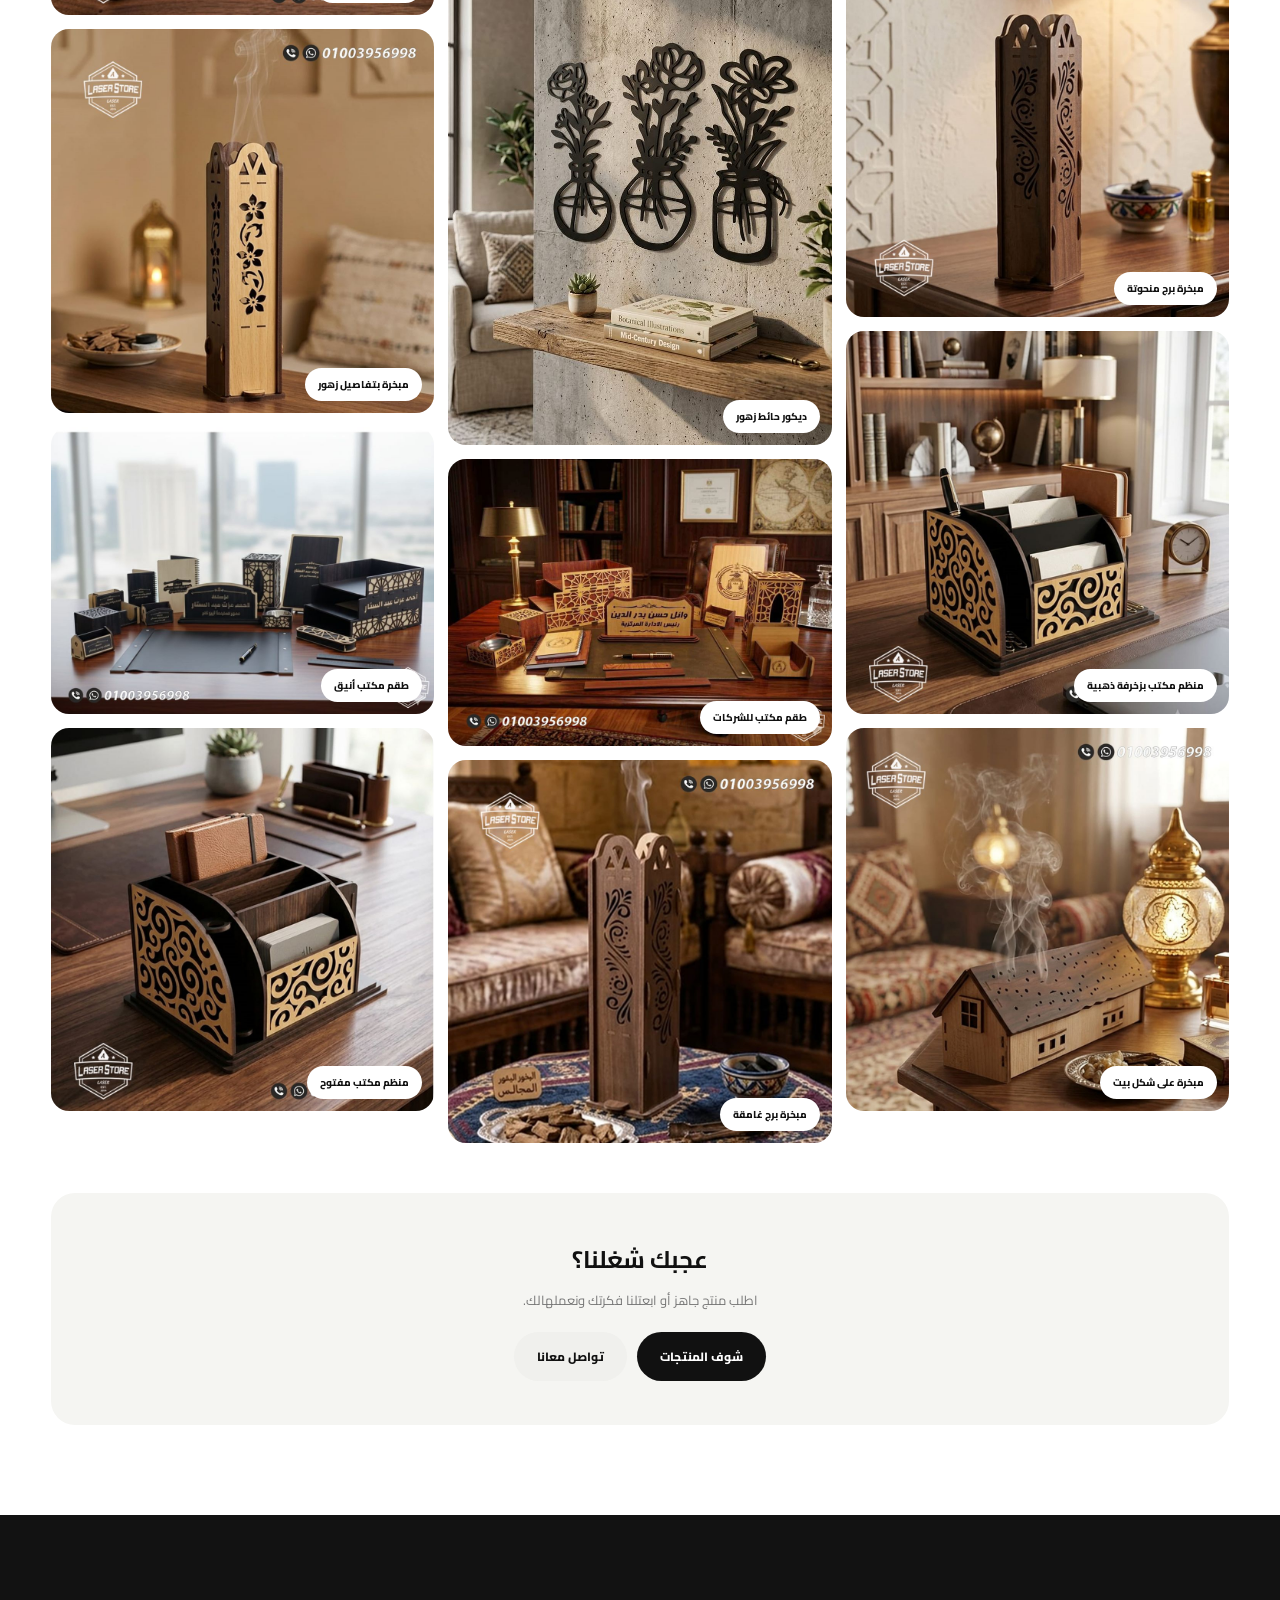
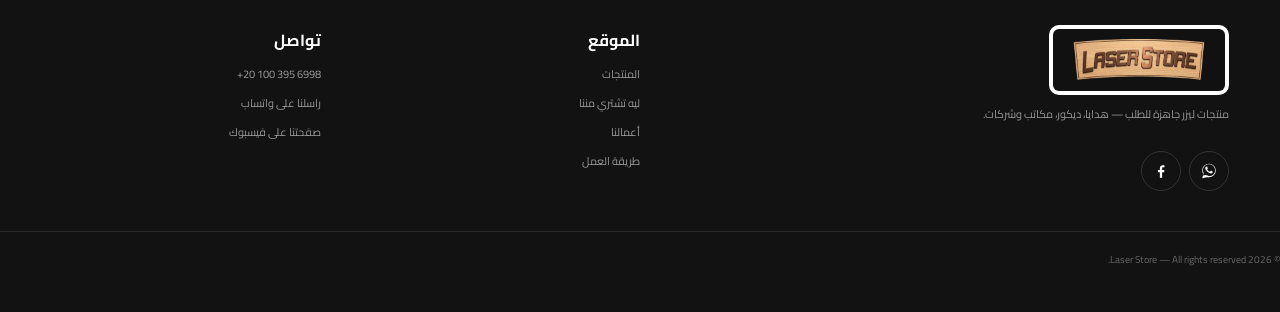
<file: work.html>
<!doctype html><html lang="ar" dir="rtl"><head><meta charset="utf-8"><meta name="viewport" content="width=device-width,initial-scale=1"><meta name="description" content="شوف شغل Laser Store الفعلي — نماذج من منتجات ليزر منفذة لعملاء حقيقيين."><link rel="icon" href="data:image/svg+xml,%3Csvg xmlns='http://www.w3.org/2000/svg' viewBox='0 0 100 100'%3E%3Crect width='100' height='100' rx='22' fill='%23ff513b'/%3E%3Ctext x='50' y='70' font-size='58' text-anchor='middle' fill='white' font-family='Arial,sans-serif' font-weight='bold'%3EL%3C/text%3E%3C/svg%3E"><title>أعمالنا — Laser Store</title><link rel="stylesheet" href="css/style.css"></head><body><header class="header"><div class="container nav"><a href="index.html"><img class="web-logo" src="assets/logo-web.png"></a><nav class="menu"><a href="products.html">المنتجات</a><a href="custom.html">ليه تشتري مننا</a><a href="work.html">أعمالنا</a><a href="contact.html">تواصل</a></nav></div></header><main class="section"><div class="container">
<span class="kicker">أعمالنا</span>
<h1 class="section-title">شغلنا بيتكلم.</h1>
<p class="section-desc">نماذج من الديكور ومنتجات المكاتب اللي بننفذها بالليزر. اضغط على أي صورة لتكبيرها.</p>
<div class="filter-tabs" id="workTabs"><button class="active" data-f="all">الكل</button><button data-f="office">مكاتب وشركات</button><button data-f="decor">ديكور منزل</button></div>
<div class="gallery" id="workGallery"><figure data-cat="decor"><img src="assets/work/quran-stand-01.jpg" alt="حامل مصحف مفرغ" loading="lazy"><figcaption>حامل مصحف مفرغ</figcaption></figure><figure data-cat="decor"><img src="assets/work/quran-stand-02.jpg" alt="حامل مصحف بزخرفة هندسية" loading="lazy"><figcaption>حامل مصحف بزخرفة هندسية</figcaption></figure><figure data-cat="office"><img src="assets/work/desk-set-01.jpg" alt="طقم مكتب كامل" loading="lazy"><figcaption>طقم مكتب كامل</figcaption></figure><figure data-cat="decor"><img src="assets/work/incense-tower-01.jpg" alt="مبخرة برج منحوتة" loading="lazy"><figcaption>مبخرة برج منحوتة</figcaption></figure><figure data-cat="office"><img src="assets/work/organizer-02.jpg" alt="منظم مكتب بزخرفة ذهبية" loading="lazy"><figcaption>منظم مكتب بزخرفة ذهبية</figcaption></figure><figure data-cat="decor"><img src="assets/work/incense-house-01.jpg" alt="مبخرة على شكل بيت" loading="lazy"><figcaption>مبخرة على شكل بيت</figcaption></figure><figure data-cat="office"><img src="assets/work/desk-set-02.jpg" alt="طقم مكتب مزخرف" loading="lazy"><figcaption>طقم مكتب مزخرف</figcaption></figure><figure data-cat="decor"><img src="assets/work/incense-tower-02.jpg" alt="مبخرة برج بزهور" loading="lazy"><figcaption>مبخرة برج بزهور</figcaption></figure><figure data-cat="office"><img src="assets/work/organizer-01.jpg" alt="منظم مكتب خشبي" loading="lazy"><figcaption>منظم مكتب خشبي</figcaption></figure><figure data-cat="decor"><img src="assets/work/wall-flowers-01.jpg" alt="ديكور حائط زهور" loading="lazy"><figcaption>ديكور حائط زهور</figcaption></figure><figure data-cat="office"><img src="assets/work/desk-set-03.jpg" alt="طقم مكتب للشركات" loading="lazy"><figcaption>طقم مكتب للشركات</figcaption></figure><figure data-cat="decor"><img src="assets/work/incense-tower-03.jpg" alt="مبخرة برج غامقة" loading="lazy"><figcaption>مبخرة برج غامقة</figcaption></figure><figure data-cat="office"><img src="assets/work/organizer-03.jpg" alt="منظم مكتب بالأدراج" loading="lazy"><figcaption>منظم مكتب بالأدراج</figcaption></figure><figure data-cat="decor"><img src="assets/work/incense-tower-04.jpg" alt="مبخرة مخرمة" loading="lazy"><figcaption>مبخرة مخرمة</figcaption></figure><figure data-cat="office"><img src="assets/work/pen-box-01.jpg" alt="علبة أقلام مزخرفة" loading="lazy"><figcaption>علبة أقلام مزخرفة</figcaption></figure><figure data-cat="decor"><img src="assets/work/incense-tower-05.jpg" alt="مبخرة بتفاصيل زهور" loading="lazy"><figcaption>مبخرة بتفاصيل زهور</figcaption></figure><figure data-cat="office"><img src="assets/work/desk-set-04.jpg" alt="طقم مكتب أنيق" loading="lazy"><figcaption>طقم مكتب أنيق</figcaption></figure><figure data-cat="office"><img src="assets/work/organizer-04.jpg" alt="منظم مكتب مفتوح" loading="lazy"><figcaption>منظم مكتب مفتوح</figcaption></figure></div>
<div class="work-cta"><h3>عجبك شغلنا؟</h3><p>اطلب منتج جاهز أو ابعتلنا فكرتك ونعملهالك.</p><div class="buttons"><a class="btn primary" href="products.html">شوف المنتجات</a><a class="btn light" href="contact.html">تواصل معانا</a></div></div>
</div></main>
<div class="lightbox" id="lightbox"><button class="lb-close" aria-label="إغلاق">×</button><img alt=""><p></p></div>
<footer><div class="container footer-grid"><div><img class="footer-logo" src="assets/logo-full.png"><p>منتجات ليزر جاهزة للطلب — هدايا، ديكور، مكاتب وشركات.</p><div class="social"><a href="https://wa.me/201003956998" target="_blank" aria-label="WhatsApp"><svg viewBox="0 0 32 32" fill="currentColor"><path d="M16.001 3C9.373 3 4 8.373 4 15c0 2.362.687 4.564 1.872 6.418L4 29l7.77-1.84A11.94 11.94 0 0 0 16.001 27C22.628 27 28 21.627 28 15S22.628 3 16.001 3zm0 21.818c-1.99 0-3.858-.55-5.456-1.505l-.39-.232-4.61 1.092 1.117-4.49-.254-.4A9.77 9.77 0 0 1 5.182 15c0-5.964 4.854-10.818 10.818-10.818S26.818 9.036 26.818 15 21.965 24.818 16.001 24.818zm5.98-8.13c-.328-.164-1.94-.957-2.24-1.066-.3-.11-.518-.164-.737.164-.219.328-.846 1.066-1.037 1.285-.19.219-.382.246-.71.082-.328-.164-1.384-.51-2.636-1.626-.975-.87-1.633-1.944-1.824-2.272-.19-.328-.02-.505.145-.669.148-.148.328-.383.492-.574.164-.191.219-.328.328-.547.109-.219.055-.41-.027-.574-.082-.164-.737-1.775-1.01-2.432-.266-.64-.536-.553-.737-.563l-.628-.011a1.21 1.21 0 0 0-.874.41c-.3.328-1.148 1.123-1.148 2.734s1.176 3.168 1.34 3.387c.164.219 2.315 3.534 5.61 4.955.784.338 1.396.54 1.873.691.787.25 1.503.215 2.07.13.631-.094 1.94-.793 2.213-1.558.273-.766.273-1.422.191-1.558-.082-.137-.3-.219-.628-.383z"/></svg></a><a href="https://www.facebook.com/profile.php?id=61594178680676" target="_blank" aria-label="Facebook"><svg viewBox="0 0 24 24" fill="currentColor"><path d="M13.5 21v-7.5h2.6l.4-3h-3V8.6c0-.9.3-1.5 1.5-1.5h1.6V4.4c-.3 0-1.2-.1-2.3-.1-2.3 0-3.8 1.4-3.8 3.9v2.3H7.9v3h2.6V21h3z"/></svg></a></div></div><div><h4>الموقع</h4><a href="products.html">المنتجات</a><a href="custom.html">ليه تشتري مننا</a><a href="work.html">أعمالنا</a><a href="index.html#process">طريقة العمل</a></div><div><h4>تواصل</h4><a href="tel:+201003956998" dir="ltr" style="text-align:right">+20 100 395 6998</a><a href="https://wa.me/201003956998" target="_blank">راسلنا على واتساب</a><a href="https://www.facebook.com/profile.php?id=61594178680676" target="_blank">صفحتنا على فيسبوك</a></div></div><div class="copyright">© 2026 Laser Store — All rights reserved.</div></footer><script>document.addEventListener('DOMContentLoaded',function(){var tabs=document.querySelectorAll('#workTabs button'),figs=document.querySelectorAll('#workGallery figure'),lb=document.getElementById('lightbox'),lbi=lb.querySelector('img'),lbp=lb.querySelector('p');
tabs.forEach(function(b){b.onclick=function(){tabs.forEach(function(x){x.classList.remove('active')});b.classList.add('active');figs.forEach(function(f){f.style.display=(b.dataset.f==='all'||f.dataset.cat===b.dataset.f)?'':'none'})}});
figs.forEach(function(f){f.onclick=function(){lbi.src=f.querySelector('img').src;lbp.textContent=f.querySelector('figcaption').textContent;lb.classList.add('open')}});
function close(){lb.classList.remove('open')};lb.onclick=function(e){if(e.target!==lbi)close()};document.addEventListener('keydown',function(e){if(e.key==='Escape')close()})})</script><a class="whatsapp-float" href="https://wa.me/201003956998" target="_blank" aria-label="تواصل عبر واتساب"><svg viewBox="0 0 32 32" fill="currentColor"><path d="M16.001 3C9.373 3 4 8.373 4 15c0 2.362.687 4.564 1.872 6.418L4 29l7.77-1.84A11.94 11.94 0 0 0 16.001 27C22.628 27 28 21.627 28 15S22.628 3 16.001 3zm0 21.818c-1.99 0-3.858-.55-5.456-1.505l-.39-.232-4.61 1.092 1.117-4.49-.254-.4A9.77 9.77 0 0 1 5.182 15c0-5.964 4.854-10.818 10.818-10.818S26.818 9.036 26.818 15 21.965 24.818 16.001 24.818zm5.98-8.13c-.328-.164-1.94-.957-2.24-1.066-.3-.11-.518-.164-.737.164-.219.328-.846 1.066-1.037 1.285-.19.219-.382.246-.71.082-.328-.164-1.384-.51-2.636-1.626-.975-.87-1.633-1.944-1.824-2.272-.19-.328-.02-.505.145-.669.148-.148.328-.383.492-.574.164-.191.219-.328.328-.547.109-.219.055-.41-.027-.574-.082-.164-.737-1.775-1.01-2.432-.266-.64-.536-.553-.737-.563l-.628-.011a1.21 1.21 0 0 0-.874.41c-.3.328-1.148 1.123-1.148 2.734s1.176 3.168 1.34 3.387c.164.219 2.315 3.534 5.61 4.955.784.338 1.396.54 1.873.691.787.25 1.503.215 2.07.13.631-.094 1.94-.793 2.213-1.558.273-.766.273-1.422.191-1.558-.082-.137-.3-.219-.628-.383z"/></svg></a><script src="js/products.js"></script><script src="js/main.js"></script></body></html>
</file>
<file: css/style.css>
@import url('https://fonts.googleapis.com/css2?family=Cairo:wght@400;500;600;700;800&family=Manrope:wght@500;600;700;800&display=swap');
:root{--black:#111;--orange:#ff513b;--soft:#f6f6f2;--gray:#777;--line:#e8e8e3}
*{box-sizing:border-box;margin:0;padding:0}html{scroll-behavior:smooth}
body{font-family:Cairo,sans-serif;color:var(--black);background:#fff}
a{text-decoration:none;color:inherit}button{font:inherit;border:0;cursor:pointer}img{display:block}
.container{width:min(1240px,92%);margin:auto}

/* Header */
.header{position:sticky;top:0;z-index:100;background:#fffffff2;backdrop-filter:blur(14px);border-bottom:1px solid var(--line)}
.nav{height:78px;display:flex;align-items:center;justify-content:space-between;gap:25px}
.web-logo{width:145px;height:54px;object-fit:contain}.menu{display:flex;gap:30px;color:#555;font-size:14px;font-weight:600}
.menu a:hover{color:var(--orange)}.cart-btn{background:var(--black);color:#fff;border-radius:50px;padding:11px 18px;font-size:12px;min-width:92px}

/* Hero: image LEFT, text RIGHT */
.hero{padding:70px 0 90px}.hero-grid{direction:ltr;display:grid;grid-template-columns:1fr 1fr;gap:70px;align-items:center}
.hero-copy{direction:rtl;text-align:right}.hero-media{direction:rtl}
.eyebrow{display:inline-flex;background:#f1f1ed;padding:7px 14px;border-radius:50px;font-size:12px;font-weight:700}
.hero h1{font-size:clamp(50px,6vw,82px);line-height:1.04;letter-spacing:-3px;margin:22px 0}
.hero h1 span,.product-category,.number{color:var(--orange)}
.hero-text,.section-desc{color:var(--gray);line-height:1.9}.hero-text{max-width:570px;margin-bottom:28px}
.buttons{display:flex;gap:12px;flex-wrap:wrap}.btn{display:inline-flex;align-items:center;justify-content:center;padding:13px 23px;border-radius:50px;font-size:13px;font-weight:700;transition:.22s}
.primary{background:var(--black);color:#fff}.primary:hover{background:var(--orange);transform:translateY(-1px)}
.light{background:#f1f1ed;color:var(--black)}.light:hover{background:#fff;transform:translateY(-1px)}
.hero-slider{aspect-ratio:1;border-radius:28px;overflow:hidden;position:relative;background:#eee}
.slide{position:absolute;inset:0;opacity:0;transition:.55s}.slide.active{opacity:1}.slide img{width:100%;height:100%;object-fit:cover}
.slider-btn{position:absolute;top:50%;transform:translateY(-50%);width:42px;height:42px;border-radius:50%;background:#fff;box-shadow:0 5px 20px #0002;z-index:3;font-size:20px;display:grid;place-items:center;line-height:1}
.slider-prev{left:18px}.slider-next{right:18px}.slider-dots{position:absolute;bottom:18px;left:50%;transform:translateX(-50%);display:flex;gap:6px;z-index:3}
.dot{width:7px;height:7px;border-radius:50%;background:#fff8;border:1px solid #fff;padding:0}.dot.active{background:#fff}
.slider-label{position:absolute;right:18px;bottom:18px;background:#fff;padding:8px 13px;border-radius:50px;font-size:11px;font-weight:700;z-index:3}

/* Products */
.section{padding:95px 0}.soft{background:var(--soft)}.section-head{display:flex;justify-content:space-between;align-items:end;gap:35px;margin-bottom:34px}
.section-title{font-size:43px;letter-spacing:-1.7px}.section-desc{max-width:500px}
.categories{display:flex;gap:8px;flex-wrap:wrap;margin-bottom:28px}.category{padding:9px 17px;border-radius:50px;border:1px solid var(--line);background:#fff;font-size:12px;font-weight:700}
.category.active{background:var(--black);color:#fff;border-color:var(--black)}.products{display:grid;grid-template-columns:repeat(3,1fr);gap:18px}
.product-card{background:#fff;border:1px solid var(--line);border-radius:20px;overflow:hidden;transition:.25s}
.product-card:hover{transform:translateY(-4px);box-shadow:0 18px 45px #0001}.product-image{display:block;aspect-ratio:1;position:relative;overflow:hidden}
.product-image img{width:100%;height:100%;object-fit:cover;transition:.4s}.product-card:hover img{transform:scale(1.04)}
.view-product{position:absolute;bottom:14px;left:14px;background:#fff;border-radius:50px;padding:7px 12px;font-size:10px;font-weight:700}
.product-info{padding:19px}.product-category{font-size:10px;font-weight:800}.product-info h3{font-size:18px;margin:5px 0}.product-info p{font-size:12px;color:var(--gray)}
.product-bottom{display:flex;justify-content:space-between;align-items:center;margin-top:18px}.product-bottom strong{font-size:18px}
.add-btn{background:var(--black);color:#fff;border-radius:50px;padding:9px 15px;font-size:11px}.add-btn:hover{background:var(--orange)}

/* Custom order */
.idea{padding:95px 0}.idea-box{background:var(--black);color:#fff;border-radius:30px;padding:65px;display:grid;grid-template-columns:1fr 1fr;gap:60px;align-items:center}
.idea-copy{direction:rtl;text-align:right}.idea .eyebrow{background:rgba(255,255,255,.12);color:#f5f5ef;border:1px solid rgba(255,255,255,.14)}
.idea h2{font-size:clamp(38px,5vw,62px);line-height:1.1;margin-top:16px}.idea h2 span{color:var(--orange)}
.idea p{color:#aaa;line-height:1.9;margin:20px 0 28px}.idea .contact-cta{background:#f4f4ef;color:#111}.idea .contact-cta:hover{background:#fff}
.idea-form{background:#232323;padding:24px;border-radius:20px}.input{width:100%;background:#303030;border:1px solid #3b3b3b;color:#fff;padding:13px;border-radius:10px;margin-bottom:10px;font-family:inherit}
.input::placeholder{color:#888}.idea-form textarea{min-height:110px}.upload{border:1px dashed #555;color:#aaa;text-align:center;padding:20px;border-radius:12px;margin-bottom:12px;font-size:12px}

/* Work gallery */
.work-grid{display:grid;grid-template-columns:1.35fr .85fr .85fr;grid-template-rows:250px 250px;gap:16px}
.work-item{border-radius:22px;overflow:hidden;position:relative;background:#eee}.work-item.feature{grid-row:span 2}
.work-item img{width:100%;height:100%;object-fit:cover;transition:.5s}
.work-overlay{position:absolute;inset:0;display:flex;align-items:flex-end;padding:22px;background:linear-gradient(to top,rgba(0,0,0,.7),transparent 58%);color:#fff;opacity:0;transition:.3s}
.work-item:hover img{transform:scale(1.05)}.work-item:hover .work-overlay{opacity:1}
.work-overlay strong{font-size:18px}.work-overlay span{display:block;font-size:11px;color:#ddd;margin-top:3px}

/* Process + contact */
.process,.contact-card{display:grid;grid-template-columns:repeat(4,1fr);gap:1px;background:var(--line);border:1px solid var(--line)}
.step,.contact-item{background:#fff;padding:32px 25px}.number{font-size:12px;font-weight:800}.step h3{font-size:19px;margin:27px 0 8px}.step p,.contact-item p{color:var(--gray);font-size:12px;line-height:1.9}
.contact-item{text-align:right}.contact-icon{width:48px;height:48px;border-radius:14px;background:#f1f1ed;color:#111;display:grid;place-items:center;margin-bottom:15px}
.contact-icon svg{width:23px;height:23px}.contact-item a:hover{color:var(--orange)}

/* Business + footer */
.business{background:#efefeb}.business-box{display:flex;justify-content:space-between;align-items:center;gap:30px}.business h2{font-size:43px}.business p{color:var(--gray);margin-top:8px}
footer{background:var(--black);color:#fff;padding:55px 0 25px}.footer-grid{display:grid;grid-template-columns:2fr 1fr 1fr;gap:50px;padding-bottom:45px}
.footer-logo{width:190px;height:75px;object-fit:contain;background:#fff;border-radius:10px;padding:4px}.footer p{color:#888;font-size:12px;line-height:1.9;margin-top:12px}
.footer-links{display:flex;flex-direction:column;gap:9px;color:#999;font-size:12px}.social{display:flex;gap:8px;margin-top:18px}.social a{width:42px;height:42px;border:1px solid #333;border-radius:50%;display:grid;place-items:center;color:#fff}
.social a:hover{background:var(--orange);border-color:var(--orange)}.social a svg{width:18px;height:18px}
.copyright{border-top:1px solid #292929;padding-top:20px;color:#666;font-size:11px}

/* Cart: quantity centered */
.cart-overlay{position:fixed;inset:0;background:#0006;z-index:180;opacity:0;visibility:hidden;transition:.25s}.cart-overlay.show{opacity:1;visibility:visible}
.cart-panel{position:fixed;top:0;right:0;width:410px;max-width:94%;height:100vh;background:#fff;z-index:190;transform:translateX(105%);transition:.35s;display:flex;flex-direction:column;direction:rtl}
.cart-panel.open{transform:none}.cart-head{padding:22px;border-bottom:1px solid var(--line);display:flex;justify-content:space-between;align-items:center}
.close{width:35px;height:35px;border-radius:50%;background:#f1f1ed;display:grid;place-items:center}.cart-items{padding:18px;overflow:auto;flex:1}
.cart-item{display:flex;gap:10px;padding:12px 0;border-bottom:1px solid var(--line);align-items:center}.cart-item img{width:65px;height:65px;border-radius:10px;object-fit:cover}
.cart-item-info{flex:1}.cart-item-info strong,.cart-item-info span{display:block}.cart-item-info strong{font-size:13px}.cart-item-info span{font-size:11px;color:var(--gray)}
.qty{display:flex;align-items:center;justify-content:center;gap:10px;direction:ltr}.qty button{width:28px;height:28px;border-radius:50%;background:#f1f1ed;display:grid;place-items:center;line-height:1;font-weight:700}.qty b{min-width:18px;text-align:center}
.remove{background:none;font-size:20px;color:#999}.cart-footer{padding:18px;border-top:1px solid var(--line)}.total{display:flex;justify-content:space-between;font-weight:800;margin-bottom:12px}.cart-footer .btn{width:100%}.cart-empty{text-align:center;color:var(--gray);padding:70px 15px}

/* Product detail: image LEFT, details RIGHT */
.product-detail{direction:ltr;display:grid;grid-template-columns:1.05fr .95fr;gap:70px;padding:65px 0 100px}
.detail-gallery,.detail-copy{direction:rtl}.detail-copy{text-align:right}.detail-main-image{aspect-ratio:1;border-radius:25px;overflow:hidden}.detail-main-image img{width:100%;height:100%;object-fit:cover}
.thumbs{display:flex;gap:10px;margin-top:12px}.thumbs button{width:75px;height:75px;border-radius:12px;overflow:hidden;border:2px solid transparent;padding:0}.thumbs button.selected{border-color:var(--orange)}.thumbs img{width:100%;height:100%;object-fit:cover}
.detail-copy h1{font-size:52px;line-height:1.1;margin:16px 0 8px}.detail-price{font-size:26px;font-weight:800}.detail-desc{color:var(--gray);line-height:2;margin:20px 0}
.specs{display:grid;grid-template-columns:1fr 1fr;border:1px solid var(--line);border-radius:15px;overflow:hidden;margin:25px 0}.specs div{padding:15px;border-left:1px solid var(--line)}.specs span,.specs b{display:block}.specs span{font-size:10px;color:var(--gray)}
.features{list-style:none;color:#555;font-size:13px;line-height:2}.purchase-row{display:flex;gap:10px;margin-top:25px;align-items:center}
.qty.large{border:1px solid var(--line);border-radius:50px;padding:5px 10px;min-width:130px;justify-content:center;gap:14px;background:#fff}.grow{flex:1}
.whatsapp-btn{width:100%;margin-top:10px;background:#f1f1ed;color:#111}.whatsapp-btn:hover{background:#e9e9e4}.back-link{display:inline-block;margin-top:22px;color:#777;font-size:12px}.not-found{text-align:center;padding:140px 0}

@media(max-width:900px){
  .menu{display:none}.hero-grid,.product-detail{grid-template-columns:1fr;gap:35px}.hero-grid{direction:rtl}
  .hero-copy{order:2}.hero-media{order:1}.products{grid-template-columns:1fr 1fr}.idea-box{grid-template-columns:1fr;padding:45px 25px}
  .process,.contact-card{grid-template-columns:1fr 1fr}.footer-grid{grid-template-columns:1fr 1fr}
  .work-grid{grid-template-columns:1fr 1fr;grid-template-rows:280px 220px 220px}.work-item.feature{grid-row:span 2}
}
@media(max-width:600px){
  .nav{height:68px}.web-logo{width:125px;height:48px}.hero{padding:45px 0 65px}.hero h1{font-size:48px}.section{padding:70px 0}
  .section-head{display:block}.section-title{font-size:34px;margin-bottom:14px}.products,.process,.contact-card{grid-template-columns:1fr}
  .work-grid{grid-template-columns:1fr;grid-template-rows:280px 210px 210px 210px}.work-item.feature{grid-row:auto}.work-overlay{opacity:1}
  .business-box{display:block}.business h2{font-size:34px;margin-bottom:20px}.footer-grid{grid-template-columns:1fr}.idea{padding:65px 0}
  .product-detail{padding-top:40px}.detail-copy h1{font-size:40px}.purchase-row{flex-direction:column}.qty.large{width:100%}
}
/* ===== NEW STORE LAYOUT OVERRIDES ===== */
:root{--orange:#ff5a36;--line:#e8e8e5;--gray:#777;--soft:#f5f5f2}
*{box-sizing:border-box}body{font-family:Cairo,sans-serif;color:#111;background:#fff}a{text-decoration:none;color:inherit}.container{width:min(1240px,92%);margin:auto}.header{position:sticky;top:0;z-index:100;background:#fffefcf2;backdrop-filter:blur(12px);border-bottom:1px solid var(--line)}.nav{height:78px;display:grid;grid-template-columns:1fr auto 1fr;align-items:center}.web-logo{width:145px;height:58px;object-fit:contain}.menu{display:flex;gap:28px;font-size:13px;font-weight:700;color:#666}.menu a:hover,.menu a.active{color:#111}.cart-btn{justify-self:start;background:#111;color:#fff;padding:11px 17px;border-radius:50px;font-size:12px;font-weight:800}.hero{padding:70px 0 90px}.hero-grid{display:grid;grid-template-columns:1.05fr 1fr;direction:ltr;gap:70px;align-items:center}.hero-copy{direction:rtl;text-align:right}.hero-media{direction:ltr}.eyebrow{display:inline-block;background:#f1f1ef;padding:7px 14px;border-radius:50px;font-size:11px;font-weight:800}.hero h1{font-size:clamp(52px,6vw,84px);line-height:1.02;letter-spacing:-4px;margin:20px 0}.hero h1 span,.idea-box span{color:var(--orange)}.hero-text{max-width:560px;color:#858585;line-height:2;font-size:15px}.buttons{display:flex;gap:10px;margin-top:25px}.btn{display:inline-flex;align-items:center;justify-content:center;padding:13px 23px;border-radius:50px;font-size:12px;font-weight:800;border:0}.primary{background:#111;color:#fff}.light{background:#f0f0ed;color:#111}.hero-slider{position:relative;aspect-ratio:1/1;border-radius:30px;overflow:hidden;background:#eee}.slide{position:absolute;inset:0;opacity:0;transition:.5s}.slide.active{opacity:1}.slide img{width:100%;height:100%;object-fit:cover}.slide>span{position:absolute;bottom:18px;right:18px;background:#fff;padding:9px 13px;border-radius:50px;font-size:10px;font-weight:800}.slider-btn{position:absolute;top:50%;transform:translateY(-50%);width:40px;height:40px;border-radius:50%;background:#fff;font-size:25px;z-index:2}.slider-prev{left:15px}.slider-next{right:15px}.slider-dots{position:absolute;bottom:18px;left:50%;transform:translateX(-50%);display:flex;gap:6px;z-index:3}.dot{width:7px;height:7px;border-radius:50%;background:#fff;opacity:.6}.dot.active{width:18px;border-radius:8px;opacity:1}.section{padding:90px 0}.soft{background:var(--soft)}.section-head{display:flex;justify-content:space-between;align-items:end;margin-bottom:30px}.section-title{font-size:42px;line-height:1.15;letter-spacing:-1.5px;margin:8px 0 12px;font-weight:800}.section-desc{color:#888;line-height:1.8}.category-cards{display:grid;grid-template-columns:repeat(5,1fr);gap:12px}.category-cards a{background:#fff;border:1px solid var(--line);border-radius:18px;padding:22px;min-height:145px;display:flex;flex-direction:column;justify-content:space-between;transition:.25s}.category-cards a:hover{transform:translateY(-4px);box-shadow:0 15px 35px #0000000d}.category-cards b{font:700 26px Manrope;color:var(--orange)}.category-cards strong{font-size:16px}.category-cards small{font-size:10px;color:#888}.products{display:grid;grid-template-columns:repeat(3,1fr);gap:18px}.product-card{border:1px solid var(--line);border-radius:20px;overflow:hidden;background:#fff;transition:.25s}.product-card:hover{transform:translateY(-5px);box-shadow:0 20px 45px #0000000d}.product-image{display:block;aspect-ratio:1;position:relative;overflow:hidden;background:#eee}.product-image img{width:100%;height:100%;object-fit:cover;transition:.4s}.product-card:hover img{transform:scale(1.04)}.badge{position:absolute;top:14px;right:14px;z-index:2;background:#fff;border-radius:50px;padding:7px 11px;font-size:9px}.view{position:absolute;bottom:12px;left:12px;background:#fff;border-radius:50px;padding:7px 11px;font-size:9px;font-weight:800}.product-info{padding:18px}.product-info small{color:var(--orange);font-size:9px;font-weight:800}.product-info h3{font-size:17px;margin:5px 0}.product-info p{font-size:11px;color:#888}.product-bottom{display:flex;align-items:center;justify-content:space-between;margin-top:15px}.product-bottom strong{font:800 17px Manrope}.add-btn{background:#111;color:#fff;border:0;border-radius:50px;padding:9px 14px;font-size:10px;font-weight:800}.idea{padding:90px 0}.idea-box{background:#171717;color:#fff;border-radius:30px;padding:60px;display:grid;grid-template-columns:1fr .75fr;gap:60px;align-items:center}.idea-box h2{font-size:clamp(40px,5vw,62px);line-height:1.1;margin:15px 0}.idea-box p{color:#aaa;line-height:1.9}.idea-card{background:#242424;border:1px solid #333;border-radius:20px;padding:28px}.idea-card>b{display:flex;width:46px;height:46px;border-radius:50%;background:#eee;color:#111;align-items:center;justify-content:center}.idea-card h3{font-size:22px;margin-top:18px}.idea-card p{margin:8px 0 20px}.wa-order{display:inline-flex;background:#eee;color:#111;padding:11px 16px;border-radius:50px;font-size:11px;font-weight:800}.process{display:grid;grid-template-columns:repeat(4,1fr);gap:1px;background:var(--line);margin-top:30px}.process>div{background:#fff;padding:28px;min-height:190px}.process b{color:var(--orange);font-family:Manrope}.process h3{margin:28px 0 8px}.process p{font-size:11px;color:#888}.work-grid{display:grid;grid-template-columns:1.4fr .8fr;grid-template-rows:240px 240px;gap:14px}.work-grid a{position:relative;overflow:hidden;border-radius:20px}.work-grid a:first-child{grid-row:span 2}.work-grid img{width:100%;height:100%;object-fit:cover;transition:.4s}.work-grid a:hover img{transform:scale(1.05);filter:brightness(.72)}.work-grid span{position:absolute;right:15px;bottom:15px;background:#fff;border-radius:50px;padding:8px 12px;font-size:10px;font-weight:800}.footer-grid{display:grid;grid-template-columns:2fr 1fr 1fr;gap:50px;padding:55px 0 40px}.footer-logo{width:180px;height:70px;object-fit:contain}.footer-grid p,.footer-grid span,.footer-grid a{display:block;color:#999;font-size:11px;margin-top:9px}.social{display:flex;gap:8px;margin-top:18px}.social a{width:40px;height:40px;border:1px solid #333;border-radius:50%;display:flex;align-items:center;justify-content:center;font-family:Manrope;color:#fff}footer{background:#121212;color:#fff}.copyright{border-top:1px solid #292929;padding:18px 0;color:#666;font-size:10px}.toolbar{display:flex;gap:10px;margin-bottom:20px}.toolbar input,.toolbar select{border:1px solid var(--line);background:#fff;border-radius:50px;padding:12px 17px;outline:0}.toolbar input{flex:1}.toolbar select{min-width:200px}.categories,.subcategories{display:flex;gap:8px;flex-wrap:wrap;margin-bottom:12px}.category,.subcategory{border:1px solid var(--line);background:#fff;border-radius:50px;padding:9px 16px;font-size:10px;font-weight:800}.category.active{background:#111;color:#fff}.subcategory.active{background:#ffe9e3;border-color:#ffb6a6}.empty{text-align:center;padding:70px;color:#888}.breadcrumbs{font-size:11px;color:#888;margin-bottom:25px}.detail{display:grid;grid-template-columns:1fr 1fr;direction:ltr;gap:70px;align-items:start}.detail-image,.detail-copy{direction:rtl}.detail-image{aspect-ratio:1;border-radius:25px;overflow:hidden;background:#eee}.detail-image img{width:100%;height:100%;object-fit:cover}.detail-copy h1{font-size:46px;line-height:1.15;margin:10px 0}.detail-copy>small{color:var(--orange);font-weight:800}.stars{letter-spacing:3px;font-size:12px}.detail-price{display:block;font:800 25px Manrope;margin:25px 0 15px}.detail-copy>p{color:#777;line-height:2}.specs{display:grid;grid-template-columns:repeat(3,1fr);gap:8px;margin:25px 0}.specs span{background:var(--soft);padding:12px;border-radius:12px;font-size:9px;color:#999}.specs b{display:block;color:#111;font-size:11px;margin-top:5px}.purchase{display:flex;gap:10px;align-items:center}.qty{display:flex;align-items:center;justify-content:center;border:1px solid var(--line);border-radius:50px;overflow:hidden;height:46px}.qty button{width:42px;height:100%;background:#fff;font-size:21px}.qty b{min-width:38px;text-align:center;font-family:Manrope}.purchase .primary{flex:1}.cart-page,.checkout{display:grid;grid-template-columns:1fr 350px;gap:25px}.cart-item{display:flex;align-items:center;gap:15px;border-bottom:1px solid var(--line);padding:15px 0}.cart-item img{width:95px;height:95px;object-fit:cover;border-radius:14px}.cart-item-info{flex:1}.cart-item-info small,.cart-item-info b{display:block}.cart-item-info small{color:#888;margin:5px 0}.remove{background:none;color:#b44;font-size:20px}.cart-summary{border:1px solid var(--line);border-radius:20px;padding:22px;height:max-content;position:sticky;top:100px}.total{display:flex;justify-content:space-between;border-top:1px solid var(--line);border-bottom:1px solid var(--line);padding:18px 0;margin:15px 0}.full{width:100%;margin-top:8px}.checkout form{border:1px solid var(--line);border-radius:20px;padding:28px}.checkout label{display:block;font-size:11px;font-weight:800;margin-top:15px}.checkout input,.checkout textarea,.idea-form input,.idea-form textarea{display:block;width:100%;margin-top:6px;border:1px solid var(--line);border-radius:11px;padding:12px;outline:0}.checkout textarea,.idea-form textarea{min-height:110px;resize:vertical}.note{background:var(--soft);border-radius:14px;padding:15px;margin:18px 0;font-size:11px}.note p{color:#777;line-height:1.8;margin-top:5px}.portfolio{display:grid;grid-template-columns:1.2fr .8fr .8fr;grid-auto-rows:260px;gap:15px;margin-top:30px}.portfolio figure{position:relative;overflow:hidden;border-radius:20px}.portfolio figure:first-child{grid-row:span 2}.portfolio img{width:100%;height:100%;object-fit:cover;transition:.4s}.portfolio figure:hover img{transform:scale(1.05);filter:brightness(.7)}.portfolio figcaption{position:absolute;right:15px;bottom:15px;background:#fff;padding:8px 13px;border-radius:50px;font-size:10px;font-weight:800}.contact-grid{display:grid;grid-template-columns:repeat(4,1fr);gap:15px;margin-top:35px}.contact-grid a{border:1px solid var(--line);border-radius:20px;padding:25px}.contact-grid b{display:flex;width:48px;height:48px;background:var(--soft);border-radius:50%;align-items:center;justify-content:center;font:700 20px Manrope;margin-bottom:22px}.contact-grid p{font-size:11px;color:#888}.toast{position:fixed;bottom:25px;right:50%;transform:translateX(50%);background:#111;color:#fff;padding:12px 20px;border-radius:50px;opacity:0;transition:.25s;z-index:300;font-size:11px}.toast.show{opacity:1}
@media(max-width:850px){.nav{grid-template-columns:1fr auto}.menu{display:none}.hero-grid,.detail,.cart-page,.checkout{grid-template-columns:1fr;gap:35px}.hero-grid{direction:rtl}.hero-media{order:1}.hero-copy{order:2}.category-cards{grid-template-columns:repeat(2,1fr)}.products{grid-template-columns:repeat(2,1fr)}.process{grid-template-columns:repeat(2,1fr)}.idea-box{grid-template-columns:1fr;padding:40px 25px}.footer-grid{grid-template-columns:1fr 1fr}.contact-grid{grid-template-columns:1fr 1fr}.portfolio{grid-template-columns:1fr 1fr}.portfolio figure:first-child{grid-column:span 2;grid-row:auto}}
@media(max-width:520px){.hero h1{font-size:50px}.section-title{font-size:35px}.products,.category-cards,.process,.contact-grid,.portfolio{grid-template-columns:1fr}.portfolio figure:first-child{grid-column:auto}.toolbar{display:grid}.toolbar select{width:100%}.specs{grid-template-columns:1fr}.footer-grid{grid-template-columns:1fr}.web-logo{width:125px}.hero-slider{border-radius:22px}}


/* ===== V3: CENTERED / LIVELY STORE ===== */
.container{width:min(1280px,92%);margin-inline:auto}
.section{text-align:center}
.section-head{justify-content:center;text-align:center;flex-direction:column;align-items:center}
.section-head>a{color:var(--orange);font-weight:700}
.hero-grid{max-width:1180px;margin:auto}
.hero-copy{text-align:center}
.hero-text{margin:0 auto 28px}
.buttons{justify-content:center}
.hero-media{width:100%}
.category-cards{display:grid;grid-template-columns:repeat(5,1fr);gap:16px;text-align:center}
.category-cards>a{transition:.28s;position:relative;overflow:hidden}
.category-cards>a:hover{transform:translateY(-6px);box-shadow:0 18px 40px #00000012}
.category-cards b{display:grid;place-items:center;width:52px;height:52px;margin:0 auto 15px;border-radius:50%;background:#fff;color:var(--orange);font-size:22px}
.products{grid-template-columns:repeat(4,1fr)!important;text-align:right}
.product-card{transition:.28s}
.product-card:hover{transform:translateY(-7px);box-shadow:0 20px 45px #00000012}
.product-image .view{opacity:0;transform:translateY(8px);transition:.25s}
.product-card:hover .product-image .view{opacity:1;transform:none}
.product-image{position:relative}
.badge{position:absolute;top:12px;right:12px;z-index:2;background:var(--orange);color:#fff;border-radius:30px;padding:5px 10px;font-size:10px}
.category-sections{display:grid;gap:80px}
.home-category{scroll-margin-top:110px}
.home-category .category-title{display:flex;align-items:end;justify-content:space-between;gap:20px;margin-bottom:25px;text-align:right}
.home-category .category-title h2{font-size:32px}
.home-category .category-title p{color:var(--gray);font-size:13px}
.home-category .category-title a{color:var(--orange);font-weight:700;white-space:nowrap}
.mega-menu{position:absolute;top:100%;right:0;left:0;background:#fff;border-bottom:1px solid var(--line);box-shadow:0 18px 35px #0000000c;opacity:0;visibility:hidden;transform:translateY(-8px);transition:.22s;z-index:99}
.has-mega:hover .mega-menu,.has-mega:focus-within .mega-menu{opacity:1;visibility:visible;transform:none}
.mega-inner{display:grid;grid-template-columns:repeat(5,1fr);gap:28px;padding:28px 0;text-align:right}
.mega-col h4{margin-bottom:12px}
.mega-col a{display:block;color:#777;padding:5px 0;font-size:13px}
.mega-col a:hover{color:var(--orange)}
.menu> .has-mega{position:static}
.quick-actions{display:flex;justify-content:center;gap:10px;margin-top:18px}
.icon-btn{width:40px;height:40px;border-radius:50%;background:#f1f1ed;display:grid;place-items:center;transition:.2s}
.icon-btn:hover{background:var(--orange);color:#fff;transform:translateY(-2px)}
.toast{position:fixed;bottom:25px;left:50%;transform:translate(-50%,20px);opacity:0;pointer-events:none;background:var(--black);color:#fff;padding:12px 20px;border-radius:50px;z-index:500;transition:.25s;box-shadow:0 10px 30px #0003}
.toast.show{opacity:1;transform:translate(-50%,0)}
@media(max-width:1000px){
 .products{grid-template-columns:repeat(2,1fr)!important}
 .category-cards{grid-template-columns:repeat(3,1fr)}
 .mega-inner{grid-template-columns:repeat(3,1fr)}
}
@media(max-width:600px){
 .products{grid-template-columns:1fr!important}
 .category-cards{grid-template-columns:1fr 1fr}
 .mega-menu{display:none}
 .hero-grid{direction:rtl}
 .home-category .category-title{display:block;text-align:center}
 .home-category .category-title h2{margin-bottom:8px}
}

/* V4 polish */
body{overflow-x:hidden}
button,.btn,.product-card,.category-card,.contact-card{transition:transform .22s ease,box-shadow .22s ease,background .22s ease}
.btn:hover,.add-btn:hover{transform:translateY(-2px)}
.product-card .product-info h3 a:hover{color:var(--accent)}
.category-card:hover .cat-icon{transform:scale(1.08);color:var(--accent)}
.cat-icon{transition:.25s}


/* ===== FINAL CLEANUP ===== */
.section-head, .section-head > div { text-align:center; }
.section-head { align-items:center; justify-content:center; }
.section-head p, .section-desc { margin-inline:auto; }
#process { width:100%; text-align:center; }
#process > .container { width:min(1280px,92%); margin-inline:auto; }
#process .section-head { width:100%; max-width:760px; margin:0 auto 45px; }
#process .section-head p { max-width:650px; margin-inline:auto; }
#process .process { width:100%; max-width:1280px; margin-inline:auto; }
.service-num { display:none !important; }

/* ===== Additions: WhatsApp float, occasions banner, reviews, custom form, delivery/policy note ===== */
.whatsapp-float{position:fixed;bottom:22px;left:22px;z-index:400;width:56px;height:56px;border-radius:50%;background:#25D366;color:#fff;display:flex;align-items:center;justify-content:center;box-shadow:0 10px 25px #00000030;font-size:26px;transition:.25s}
.whatsapp-float:hover{transform:translateY(-3px) scale(1.05);box-shadow:0 14px 30px #00000040}
.whatsapp-float svg{width:28px;height:28px}
@media (max-width:640px){.whatsapp-float{left:14px;bottom:14px;width:50px;height:50px}}

.occasion-banner{background:linear-gradient(90deg,#1c1c1c,#2b2b2b);color:#fff;border-radius:20px;padding:20px 26px;display:flex;align-items:center;justify-content:space-between;gap:20px;margin-bottom:36px}
.occasion-banner .txt b{display:block;font-size:16px;margin-bottom:4px}
.occasion-banner .txt span{color:#aaa;font-size:12px}
.occasion-banner a{background:var(--orange);color:#fff;padding:11px 20px;border-radius:50px;font-size:11px;font-weight:800;white-space:nowrap}
@media (max-width:640px){.occasion-banner{flex-direction:column;align-items:flex-start;text-align:right}}

.reviews-grid{display:grid;grid-template-columns:repeat(3,1fr);gap:18px;margin-top:30px}
.review-card{border:1px solid var(--line);border-radius:20px;padding:24px;background:#fff}
.review-card .stars{display:block;margin-bottom:10px;color:var(--orange)}
.review-card p{color:#666;line-height:1.9;font-size:13px;min-height:60px}
.review-card .who{display:flex;align-items:center;gap:10px;margin-top:16px}
.review-card .avatar{width:38px;height:38px;border-radius:50%;background:var(--soft);display:flex;align-items:center;justify-content:center;font-weight:800;color:var(--orange);font-family:Manrope}
.review-card .who b{display:block;font-size:12px}
.review-card .who small{color:#999;font-size:10px}
@media (max-width:900px){.reviews-grid{grid-template-columns:1fr}}

.request-form{border:1px solid var(--line);border-radius:22px;padding:32px;margin-top:40px;max-width:640px}
.request-form h3{margin-bottom:6px}
.request-form>p{color:#888;font-size:12px;margin-bottom:20px}
.request-form label{display:block;font-size:11px;font-weight:800;margin-top:14px}
.request-form input,.request-form textarea{display:block;width:100%;margin-top:6px;border:1px solid var(--line);border-radius:11px;padding:12px;outline:0;font-family:inherit}
.request-form textarea{min-height:100px;resize:vertical}
.request-form .btn{margin-top:20px}

.policy-note{background:#fff7f2;border:1px solid #ffdcc9;border-radius:14px;padding:14px 16px;margin-top:16px;font-size:11px;color:#8a5a3d;line-height:1.8}
.delivery-note{display:flex;gap:10px;align-items:flex-start;background:var(--soft);border-radius:14px;padding:14px 16px;margin-top:16px;font-size:11px;color:#666;line-height:1.8}
.delivery-note b{color:#111}

.customize-field{margin:18px 0}
.customize-field label{display:block;font-size:11px;font-weight:800;margin-bottom:6px}
.customize-field input{width:100%;border:1px solid var(--line);border-radius:11px;padding:12px;outline:0;font-family:inherit}
.customize-field small{display:block;color:#999;font-size:10px;margin-top:6px}

/* ===== Mobile hamburger nav ===== */
.menu-toggle{display:none;background:none;border:0;width:38px;height:38px;flex-direction:column;justify-content:center;align-items:center;gap:5px;cursor:pointer;padding:0}
.menu-toggle span{display:block;width:23px;height:2px;background:#111;border-radius:2px;transition:.25s}
.menu-toggle.open span:nth-child(1){transform:translateY(7px) rotate(45deg)}
.menu-toggle.open span:nth-child(2){opacity:0}
.menu-toggle.open span:nth-child(3){transform:translateY(-7px) rotate(-45deg)}

.mobile-menu{display:none;flex-direction:column;background:#fff;position:absolute;top:100%;right:0;left:0;box-shadow:0 18px 35px #0000001a;z-index:98;max-height:0;overflow:hidden;transition:max-height .3s ease}
.mobile-menu.open{max-height:75vh;overflow-y:auto;border-bottom:1px solid var(--line)}
.mobile-menu a{padding:17px 22px;font-size:14px;font-weight:800;color:#333;border-bottom:1px solid var(--line)}
.mobile-menu a.wa-link{color:#1c9c50}

@media(max-width:850px){
  .nav{grid-template-columns:auto 1fr auto}
  .menu-toggle{display:flex}
  .mobile-menu{display:flex}
}

/* ===== Fix: previously-unstyled classes (services grid + process/kicker section) ===== */
.services-grid{display:grid;grid-template-columns:repeat(4,1fr);gap:16px;margin:34px 0 6px}
.service-card{background:#fff;border:1px solid var(--line);border-radius:20px;padding:26px;transition:.25s}
.service-card:hover{transform:translateY(-4px);box-shadow:0 15px 35px #0000000d}
.service-card h3{font-size:16px;margin-bottom:8px}
.service-card p{font-size:12px;color:#888;line-height:1.8}
@media(max-width:850px){.services-grid{grid-template-columns:repeat(2,1fr)}}
@media(max-width:520px){.services-grid{grid-template-columns:1fr}}

.kicker{display:inline-block;background:#f1f1ef;padding:7px 14px;border-radius:50px;font-size:11px;font-weight:800;color:#555;margin-bottom:8px}
.section-char{padding:90px 0}
.burn{display:flex;align-items:center;justify-content:center;width:44px;height:44px;border-radius:50%;background:var(--soft);color:var(--orange);font:800 18px Manrope}
@media(max-width:600px){.section-char{padding:70px 0}}
.slide video{width:100%;height:100%;object-fit:cover}

/* ===== Contact + Work pages redesign ===== */
.social a svg{width:18px;height:18px}
.contact-cta{display:grid;grid-template-columns:repeat(3,1fr);gap:15px;margin:34px 0 0;text-align:right}
.contact-cta a{display:flex;align-items:center;gap:16px;border:1px solid var(--line);border-radius:20px;padding:22px;background:#fff;transition:.25s}
.contact-cta a:hover{transform:translateY(-3px);box-shadow:0 14px 30px #0000000f}
.contact-cta svg{flex:none;width:46px;height:46px;padding:11px;border-radius:50%;color:#fff}
.contact-cta .cta-wa svg{background:#25D366}.contact-cta .cta-call svg{background:#111}.contact-cta .cta-fb svg{background:#1877f2}
.contact-cta b{display:block;font-size:14px}.contact-cta small{color:#888;font-size:11px;display:block;margin-top:4px}
.contact-cta .cta-wa{background:#f1fbf5;border-color:#cdeedb}
.contact-split{display:grid;grid-template-columns:1.1fr .9fr;gap:22px;margin-top:22px;text-align:right}
.contact-form,.help-list{border:1px solid var(--line);border-radius:22px;padding:30px;background:#fff}
.contact-form h3,.help-list h3{margin-bottom:6px}.contact-form>p{color:#888;font-size:12px;margin-bottom:6px}
.contact-form label{display:block;font-size:11px;font-weight:800;margin-top:14px}
.contact-form input,.contact-form select,.contact-form textarea{display:block;width:100%;margin-top:6px;border:1px solid var(--line);border-radius:11px;padding:12px;outline:0;font-family:inherit;background:#fff}
.contact-form textarea{min-height:110px;resize:vertical}.contact-form .btn{margin-top:20px;width:100%}
.help-list a{display:flex;gap:14px;align-items:flex-start;padding:16px 0;border-bottom:1px solid var(--line)}
.help-list a:last-child{border-bottom:0;padding-bottom:0}
.help-list b{flex:none;width:32px;height:32px;border-radius:50%;background:var(--soft);color:var(--orange);display:flex;align-items:center;justify-content:center;font:800 13px Manrope}
.help-list strong{display:block;font-size:14px;margin-bottom:4px}.help-list span{font-size:12px;color:#777;line-height:1.7}
@media(max-width:900px){.contact-cta{grid-template-columns:1fr}.contact-split{grid-template-columns:1fr}}

.filter-tabs{display:flex;gap:8px;justify-content:center;flex-wrap:wrap;margin:30px 0 26px}
.filter-tabs button{border:1px solid var(--line);background:#fff;border-radius:50px;padding:10px 20px;font-size:12px;font-weight:800;cursor:pointer;font-family:inherit}
.filter-tabs button.active{background:#111;color:#fff;border-color:#111}
.gallery{column-count:3;column-gap:14px;text-align:right}
.gallery figure{break-inside:avoid;margin:0 0 14px;position:relative;overflow:hidden;border-radius:18px;cursor:zoom-in}
.gallery img{display:block;width:100%;height:auto;transition:.4s}
.gallery figure:hover img{transform:scale(1.04)}
.gallery figcaption{position:absolute;right:12px;bottom:12px;background:#fff;padding:7px 13px;border-radius:50px;font-size:10px;font-weight:800}
.work-cta{margin-top:50px;border-radius:24px;background:var(--soft);padding:44px 20px}
.work-cta h3{font-size:24px;margin-bottom:6px}.work-cta p{color:#777;font-size:13px}
.work-cta .buttons{justify-content:center;margin-top:20px;display:flex;gap:10px;flex-wrap:wrap}
.lightbox{position:fixed;inset:0;background:#000000e6;z-index:500;display:none;align-items:center;justify-content:center;flex-direction:column;gap:12px;padding:20px}
.lightbox.open{display:flex}
.lightbox img{max-width:min(92vw,900px);max-height:80vh;border-radius:14px;object-fit:contain}
.lightbox p{color:#fff;font-size:13px}
.lb-close{position:absolute;top:16px;left:18px;background:none;border:0;color:#fff;font-size:34px;cursor:pointer}
@media(max-width:900px){.gallery{column-count:2}}
@media(max-width:520px){.gallery{column-count:1}}

/* ===== Product gallery + two-section layout ===== */
.detail-media{direction:rtl;min-width:0}
.detail-image img{object-fit:contain;background:#f2efe9}
.thumbs{display:flex;gap:10px;margin-top:12px;flex-wrap:wrap}
.thumbs button{width:74px;height:74px;border-radius:12px;overflow:hidden;border:2px solid transparent;padding:0;cursor:pointer;background:#eee;opacity:.75;transition:.2s}
.thumbs button.active,.thumbs button:hover{border-color:var(--orange);opacity:1}
.thumbs img{width:100%;height:100%;object-fit:cover;display:block}
a.add-btn,a.add-btn:visited{display:inline-block;text-align:center;color:#fff}
.category-cards.two{grid-template-columns:repeat(2,1fr);max-width:760px;margin-inline:auto}
.mega-inner{justify-content:center}
@media(max-width:600px){.category-cards.two{grid-template-columns:1fr}}
</file>
